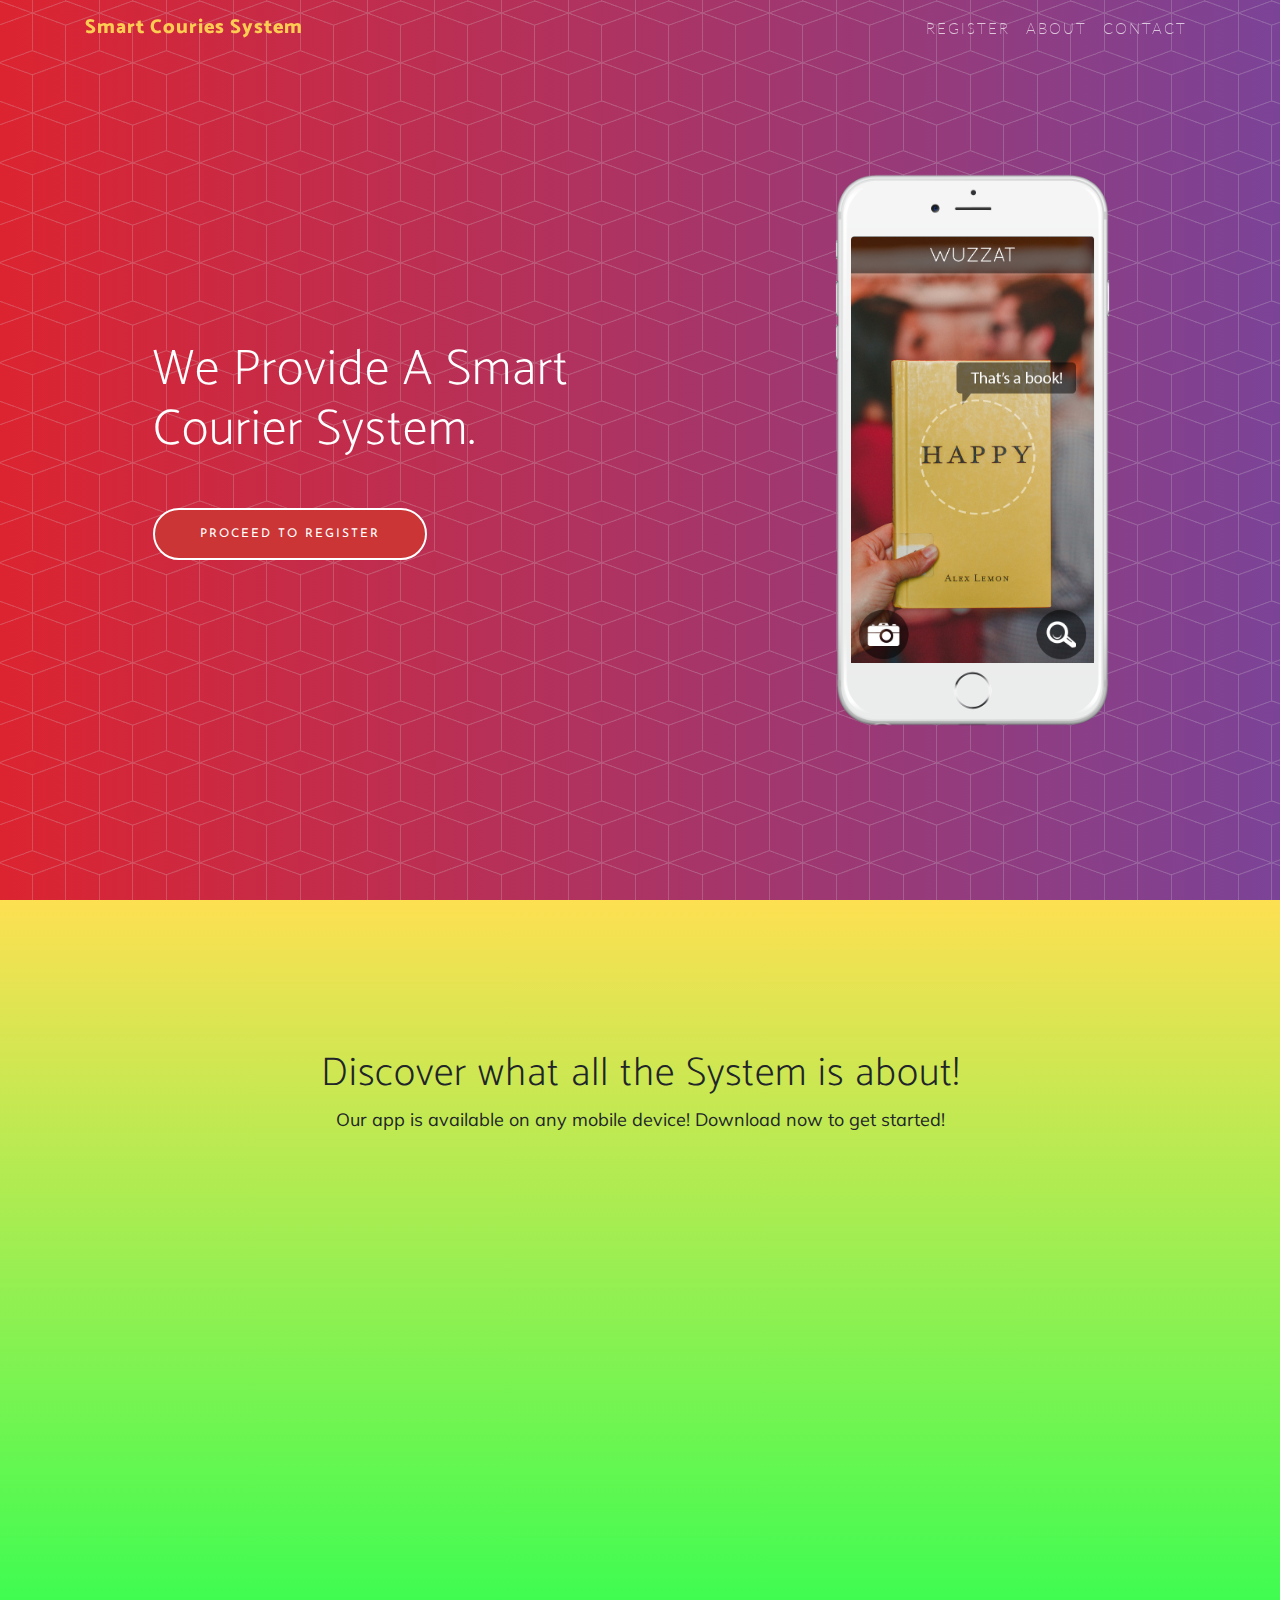
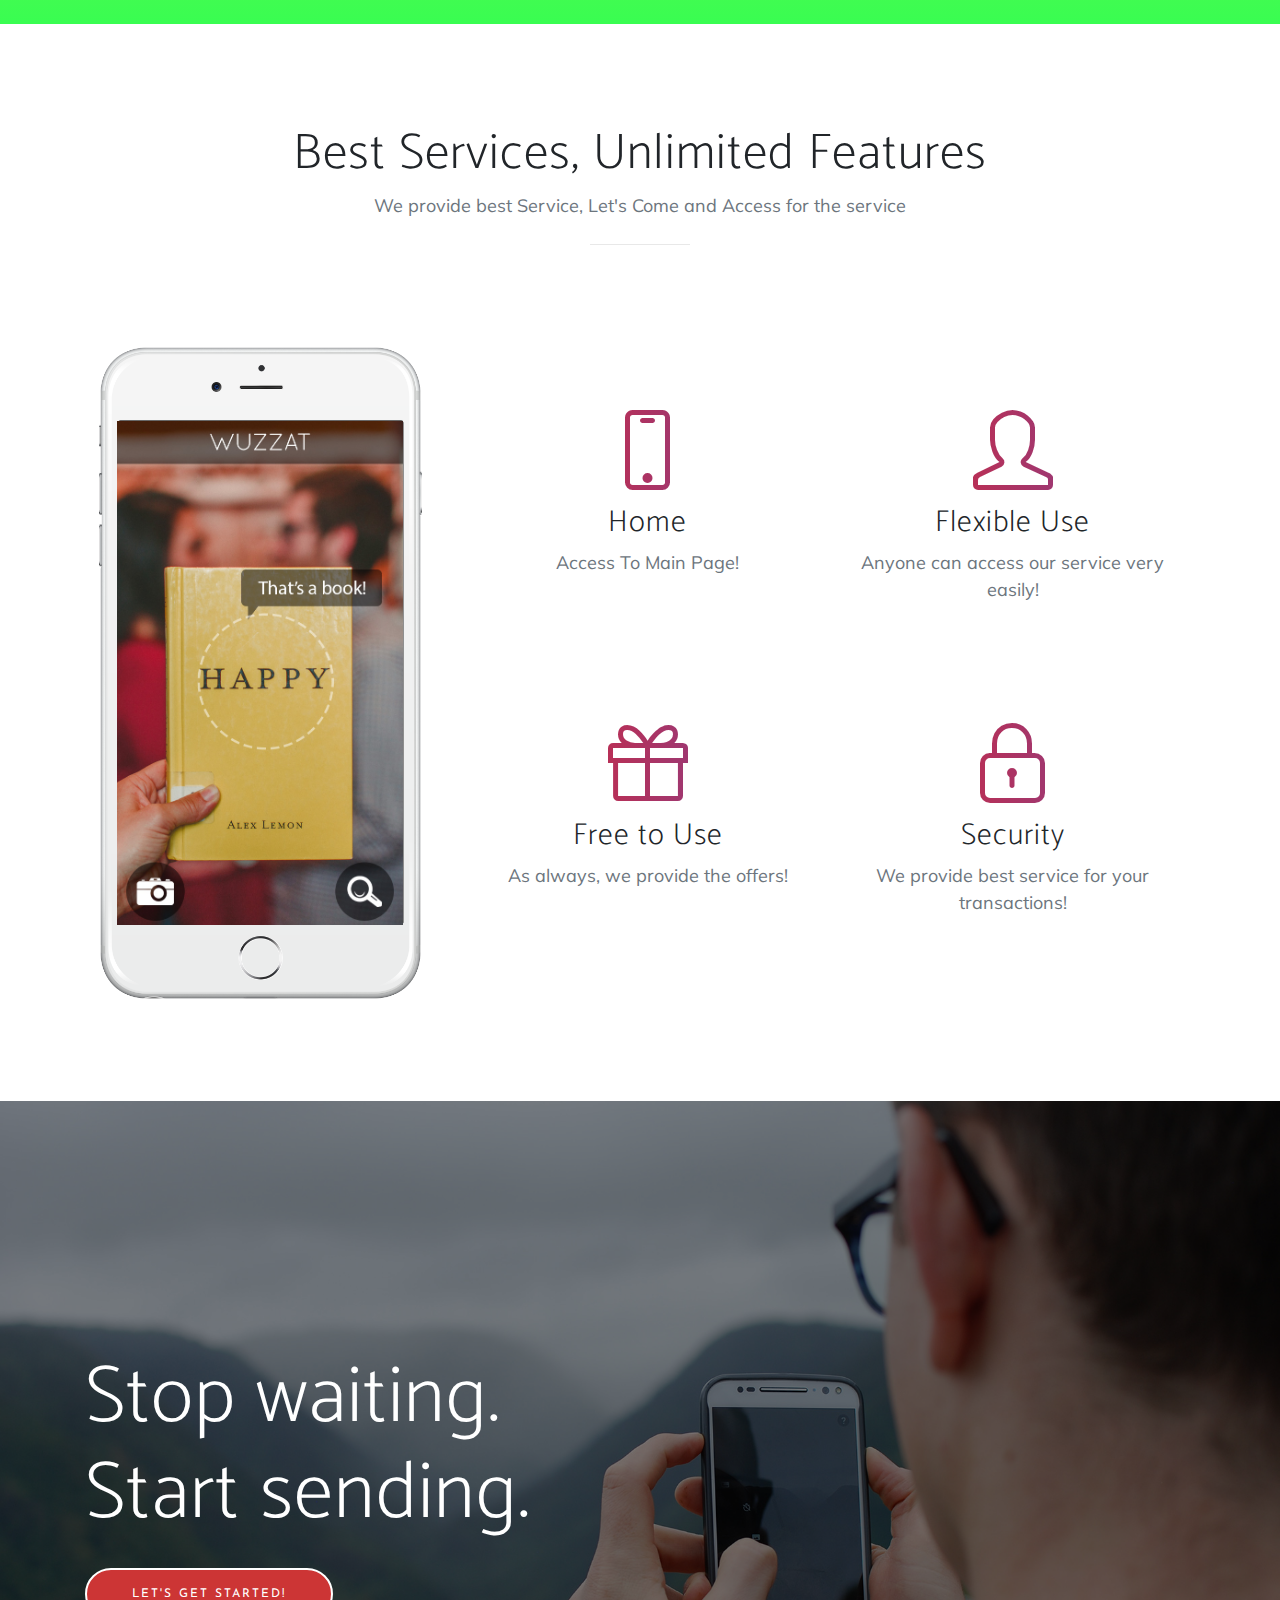
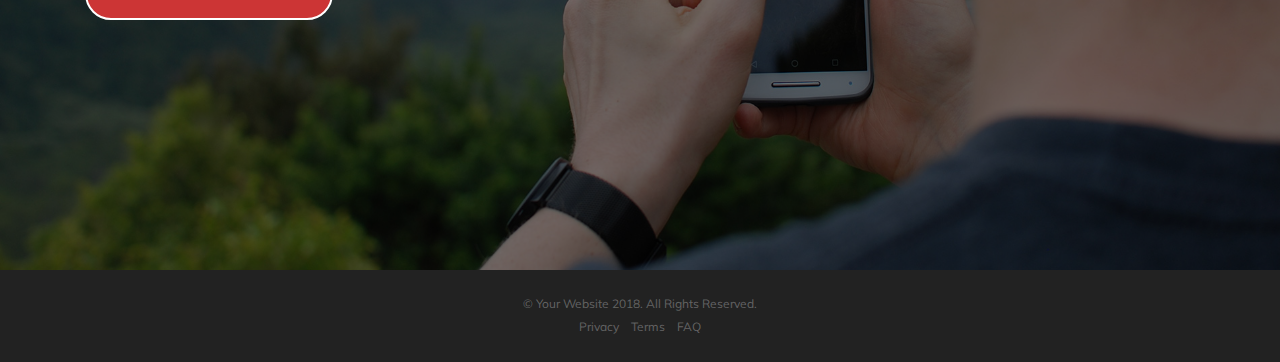
<file: index.html>
<!DOCTYPE html>
<html lang="en">

  <head>

    <meta charset="utf-8">
    <meta name="viewport" content="width=device-width, initial-scale=1, shrink-to-fit=no">
    <meta name="description" content="">
    <meta name="author" content="">

    <title>New Age - Start Bootstrap Theme</title>

    <!-- Bootstrap core CSS -->
    <link href="vendor/bootstrap/css/bootstrap.min.css" rel="stylesheet">

    <!-- Custom fonts for this template -->
    <link href="vendor/fontawesome-free/css/all.min.css" rel="stylesheet">
    <link rel="stylesheet" href="vendor/simple-line-icons/css/simple-line-icons.css">
    <link href="https://fonts.googleapis.com/css?family=Lato" rel="stylesheet">
    <link href="https://fonts.googleapis.com/css?family=Catamaran:100,200,300,400,500,600,700,800,900" rel="stylesheet">
    <link href="https://fonts.googleapis.com/css?family=Muli" rel="stylesheet">
	<link href="https://fonts.googleapis.com/css?family=Josefin+Sans" rel="stylesheet">
    <!-- Plugin CSS -->
    <link rel="stylesheet" href="device-mockups/device-mockups.min.css">

    <!-- Custom styles for this template -->
    <link href="css/new-age.min.css" rel="stylesheet">
	<link href="css/style.css" rel="stylesheet">
  </head>

  <body id="page-top">

    <!-- Navigation -->
    <nav class="navbar navbar-expand-lg navbar-light fixed-top" id="mainNav">
      <div class="container">
        <a class="navbar-brand js-scroll-trigger" href="#page-top">Smart Couries System</a>
        <button class="navbar-toggler navbar-toggler-right" type="button" data-toggle="collapse" data-target="#navbarResponsive" aria-controls="navbarResponsive" aria-expanded="false" aria-label="Toggle navigation">
          Menu
          <i class="fas fa-bars"></i>
        </button>
        <div class="collapse navbar-collapse" id="navbarResponsive">
          <ul class="navbar-nav ml-auto">
            <li class="nav-item">
              <a class="nav-link js-scroll-trigger" href="#download">Register</a>
            </li>
            <li class="nav-item">
              <a class="nav-link js-scroll-trigger" href="#features">About</a>
            </li>
            <li class="nav-item">
              <a class="nav-link js-scroll-trigger" href="#contact">Contact</a>
            </li>
          </ul>
        </div>
      </div>
    </nav>

    <header class="masthead">
      <div class="container h-100">
        <div class="row h-100">
          <div class="col-lg-7 my-auto">
            <div class="header-content mx-auto">
              <h1 class="mb-5">We Provide A Smart Courier System.</h1>
              <a href="#download" class="btn btn-outline btn-xl js-scroll-trigger reg_but">Proceed to Register</a>
            </div>
          </div>
          <div class="col-lg-5 my-auto">
            <div class="device-container">
              <div class="device-mockup iphone6_plus portrait white">
                <div class="device">
                  <div class="screen">
                    <!-- Demo image for screen mockup, you can put an image here, some HTML, an animation, video, or anything else! -->
                  <img src="img/demo-screen-1.jpg" class="img-fluid" alt="">
				  </div>
                  <div class="button">
				 
                    <!-- You can hook the "home button" to some JavaScript events or just remove it -->
                  </div>
                </div>
              </div>
            </div>
          </div>
        </div>
      </div>
    </header>

    <section class="download bg-primary text-center" id="download">
      <div class="container">
        <div class="row">
          <div class="col-md-8 mx-auto">
            <h2 class="section-heading">Discover what all the System is about!</h2>
            <p>Our app is available on any mobile device! Download now to get started!</p>
            <iframe width="560" height="315" src="https://www.youtube.com/embed/5tGeW6BW-JQ" frameborder="0" allow="autoplay; encrypted-media" allowfullscreen></iframe>
			
          </div>
        </div>
      </div>
    </section>

    <section class="features" id="features">
      <div class="container">
        <div class="section-heading text-center">
          <h2>Best Services, Unlimited Features</h2>
          <p class="text-muted">We provide best Service, Let's Come and Access for the service</p>
          <hr>
        </div>
        <div class="row">
          <div class="col-lg-4 my-auto">
            <div class="device-container">
              <div class="device-mockup iphone6_plus portrait white">
                <div class="device">
                  <div class="screen">
                    <!-- Demo image for screen mockup, you can put an image here, some HTML, an animation, video, or anything else! -->
                    <img src="img/demo-screen-1.jpg" class="img-fluid" alt="">
                  </div>
                  <div class="button">
                    <!-- You can hook the "home button" to some JavaScript events or just remove it -->
                  </div>
                </div>
              </div>
            </div>
          </div>
          <div class="col-lg-8 my-auto">
            <div class="container-fluid">
              <div class="row">
                <div class="col-lg-6">
                  <div class="feature-item">
                    <i class="icon-screen-smartphone text-primary"></i>
                    <h3>Home</h3>
                    <p class="text-muted">Access To Main Page!</p>
                  </div>
                </div>
                <div class="col-lg-6">
                  <div class="feature-item">
                    <i class="icon-user text-primary"></i>
                    <h3>Flexible Use</h3>
                    <p class="text-muted">Anyone can access our service very easily!</p>
                  </div>
                </div>
              </div>
              <div class="row">
                <div class="col-lg-6">
                  <div class="feature-item">
                    <i class="icon-present text-primary"></i>
                    <h3>Free to Use</h3>
                    <p class="text-muted">As always, we provide the offers!</p>
                  </div>
                </div>
                <div class="col-lg-6">
                  <div class="feature-item">
                    <i class="icon-lock text-primary"></i>
                    <h3>Security</h3>
                    <p class="text-muted">We provide best service for your transactions!</p>
                  </div>
                </div>
              </div>
            </div>
          </div>
        </div>
      </div>
    </section>

    <section class="cta">
      <div class="cta-content">
        <div class="container">
          <h2>Stop waiting.<br>Start sending.</h2>
          <a href="#contact" class="btn btn-outline btn-xl js-scroll-trigger reg_but">Let's Get Started!</a>
        </div>
      </div>
      <div class="overlay"></div>
    </section>

    
    <footer>
      <div class="container">
        <p>&copy; Your Website 2018. All Rights Reserved.</p>
        <ul class="list-inline">
          <li class="list-inline-item">
            <a href="#">Privacy</a>
          </li>
          <li class="list-inline-item">
            <a href="#">Terms</a>
          </li>
          <li class="list-inline-item">
            <a href="#">FAQ</a>
          </li>
        </ul>
      </div>
    </footer>

    <!-- Bootstrap core JavaScript -->
    <script src="vendor/jquery/jquery.min.js"></script>
    <script src="vendor/bootstrap/js/bootstrap.bundle.min.js"></script>

    <!-- Plugin JavaScript -->
    <script src="vendor/jquery-easing/jquery.easing.min.js"></script>

    <!-- Custom scripts for this template -->
    <script src="js/new-age.min.js"></script>

  </body>

</html>
</file>
<file: vendor/simple-line-icons/css/simple-line-icons.css>
@font-face {
  font-family: 'simple-line-icons';
  src: url('../fonts/Simple-Line-Icons.eot?v=2.4.0');
  src: url('../fonts/Simple-Line-Icons.eot?v=2.4.0#iefix') format('embedded-opentype'), url('../fonts/Simple-Line-Icons.woff2?v=2.4.0') format('woff2'), url('../fonts/Simple-Line-Icons.ttf?v=2.4.0') format('truetype'), url('../fonts/Simple-Line-Icons.woff?v=2.4.0') format('woff'), url('../fonts/Simple-Line-Icons.svg?v=2.4.0#simple-line-icons') format('svg');
  font-weight: normal;
  font-style: normal;
}
/*
 Use the following CSS code if you want to have a class per icon.
 Instead of a list of all class selectors, you can use the generic [class*="icon-"] selector, but it's slower:
*/
.icon-user,
.icon-people,
.icon-user-female,
.icon-user-follow,
.icon-user-following,
.icon-user-unfollow,
.icon-login,
.icon-logout,
.icon-emotsmile,
.icon-phone,
.icon-call-end,
.icon-call-in,
.icon-call-out,
.icon-map,
.icon-location-pin,
.icon-direction,
.icon-directions,
.icon-compass,
.icon-layers,
.icon-menu,
.icon-list,
.icon-options-vertical,
.icon-options,
.icon-arrow-down,
.icon-arrow-left,
.icon-arrow-right,
.icon-arrow-up,
.icon-arrow-up-circle,
.icon-arrow-left-circle,
.icon-arrow-right-circle,
.icon-arrow-down-circle,
.icon-check,
.icon-clock,
.icon-plus,
.icon-minus,
.icon-close,
.icon-event,
.icon-exclamation,
.icon-organization,
.icon-trophy,
.icon-screen-smartphone,
.icon-screen-desktop,
.icon-plane,
.icon-notebook,
.icon-mustache,
.icon-mouse,
.icon-magnet,
.icon-energy,
.icon-disc,
.icon-cursor,
.icon-cursor-move,
.icon-crop,
.icon-chemistry,
.icon-speedometer,
.icon-shield,
.icon-screen-tablet,
.icon-magic-wand,
.icon-hourglass,
.icon-graduation,
.icon-ghost,
.icon-game-controller,
.icon-fire,
.icon-eyeglass,
.icon-envelope-open,
.icon-envelope-letter,
.icon-bell,
.icon-badge,
.icon-anchor,
.icon-wallet,
.icon-vector,
.icon-speech,
.icon-puzzle,
.icon-printer,
.icon-present,
.icon-playlist,
.icon-pin,
.icon-picture,
.icon-handbag,
.icon-globe-alt,
.icon-globe,
.icon-folder-alt,
.icon-folder,
.icon-film,
.icon-feed,
.icon-drop,
.icon-drawer,
.icon-docs,
.icon-doc,
.icon-diamond,
.icon-cup,
.icon-calculator,
.icon-bubbles,
.icon-briefcase,
.icon-book-open,
.icon-basket-loaded,
.icon-basket,
.icon-bag,
.icon-action-undo,
.icon-action-redo,
.icon-wrench,
.icon-umbrella,
.icon-trash,
.icon-tag,
.icon-support,
.icon-frame,
.icon-size-fullscreen,
.icon-size-actual,
.icon-shuffle,
.icon-share-alt,
.icon-share,
.icon-rocket,
.icon-question,
.icon-pie-chart,
.icon-pencil,
.icon-note,
.icon-loop,
.icon-home,
.icon-grid,
.icon-graph,
.icon-microphone,
.icon-music-tone-alt,
.icon-music-tone,
.icon-earphones-alt,
.icon-earphones,
.icon-equalizer,
.icon-like,
.icon-dislike,
.icon-control-start,
.icon-control-rewind,
.icon-control-play,
.icon-control-pause,
.icon-control-forward,
.icon-control-end,
.icon-volume-1,
.icon-volume-2,
.icon-volume-off,
.icon-calendar,
.icon-bulb,
.icon-chart,
.icon-ban,
.icon-bubble,
.icon-camrecorder,
.icon-camera,
.icon-cloud-download,
.icon-cloud-upload,
.icon-envelope,
.icon-eye,
.icon-flag,
.icon-heart,
.icon-info,
.icon-key,
.icon-link,
.icon-lock,
.icon-lock-open,
.icon-magnifier,
.icon-magnifier-add,
.icon-magnifier-remove,
.icon-paper-clip,
.icon-paper-plane,
.icon-power,
.icon-refresh,
.icon-reload,
.icon-settings,
.icon-star,
.icon-symbol-female,
.icon-symbol-male,
.icon-target,
.icon-credit-card,
.icon-paypal,
.icon-social-tumblr,
.icon-social-twitter,
.icon-social-facebook,
.icon-social-instagram,
.icon-social-linkedin,
.icon-social-pinterest,
.icon-social-github,
.icon-social-google,
.icon-social-reddit,
.icon-social-skype,
.icon-social-dribbble,
.icon-social-behance,
.icon-social-foursqare,
.icon-social-soundcloud,
.icon-social-spotify,
.icon-social-stumbleupon,
.icon-social-youtube,
.icon-social-dropbox,
.icon-social-vkontakte,
.icon-social-steam {
  font-family: 'simple-line-icons';
  speak: none;
  font-style: normal;
  font-weight: normal;
  font-variant: normal;
  text-transform: none;
  line-height: 1;
  /* Better Font Rendering =========== */
  -webkit-font-smoothing: antialiased;
  -moz-osx-font-smoothing: grayscale;
}
.icon-user:before {
  content: "\e005";
}
.icon-people:before {
  content: "\e001";
}
.icon-user-female:before {
  content: "\e000";
}
.icon-user-follow:before {
  content: "\e002";
}
.icon-user-following:before {
  content: "\e003";
}
.icon-user-unfollow:before {
  content: "\e004";
}
.icon-login:before {
  content: "\e066";
}
.icon-logout:before {
  content: "\e065";
}
.icon-emotsmile:before {
  content: "\e021";
}
.icon-phone:before {
  content: "\e600";
}
.icon-call-end:before {
  content: "\e048";
}
.icon-call-in:before {
  content: "\e047";
}
.icon-call-out:before {
  content: "\e046";
}
.icon-map:before {
  content: "\e033";
}
.icon-location-pin:before {
  content: "\e096";
}
.icon-direction:before {
  content: "\e042";
}
.icon-directions:before {
  content: "\e041";
}
.icon-compass:before {
  content: "\e045";
}
.icon-layers:before {
  content: "\e034";
}
.icon-menu:before {
  content: "\e601";
}
.icon-list:before {
  content: "\e067";
}
.icon-options-vertical:before {
  content: "\e602";
}
.icon-options:before {
  content: "\e603";
}
.icon-arrow-down:before {
  content: "\e604";
}
.icon-arrow-left:before {
  content: "\e605";
}
.icon-arrow-right:before {
  content: "\e606";
}
.icon-arrow-up:before {
  content: "\e607";
}
.icon-arrow-up-circle:before {
  content: "\e078";
}
.icon-arrow-left-circle:before {
  content: "\e07a";
}
.icon-arrow-right-circle:before {
  content: "\e079";
}
.icon-arrow-down-circle:before {
  content: "\e07b";
}
.icon-check:before {
  content: "\e080";
}
.icon-clock:before {
  content: "\e081";
}
.icon-plus:before {
  content: "\e095";
}
.icon-minus:before {
  content: "\e615";
}
.icon-close:before {
  content: "\e082";
}
.icon-event:before {
  content: "\e619";
}
.icon-exclamation:before {
  content: "\e617";
}
.icon-organization:before {
  content: "\e616";
}
.icon-trophy:before {
  content: "\e006";
}
.icon-screen-smartphone:before {
  content: "\e010";
}
.icon-screen-desktop:before {
  content: "\e011";
}
.icon-plane:before {
  content: "\e012";
}
.icon-notebook:before {
  content: "\e013";
}
.icon-mustache:before {
  content: "\e014";
}
.icon-mouse:before {
  content: "\e015";
}
.icon-magnet:before {
  content: "\e016";
}
.icon-energy:before {
  content: "\e020";
}
.icon-disc:before {
  content: "\e022";
}
.icon-cursor:before {
  content: "\e06e";
}
.icon-cursor-move:before {
  content: "\e023";
}
.icon-crop:before {
  content: "\e024";
}
.icon-chemistry:before {
  content: "\e026";
}
.icon-speedometer:before {
  content: "\e007";
}
.icon-shield:before {
  content: "\e00e";
}
.icon-screen-tablet:before {
  content: "\e00f";
}
.icon-magic-wand:before {
  content: "\e017";
}
.icon-hourglass:before {
  content: "\e018";
}
.icon-graduation:before {
  content: "\e019";
}
.icon-ghost:before {
  content: "\e01a";
}
.icon-game-controller:before {
  content: "\e01b";
}
.icon-fire:before {
  content: "\e01c";
}
.icon-eyeglass:before {
  content: "\e01d";
}
.icon-envelope-open:before {
  content: "\e01e";
}
.icon-envelope-letter:before {
  content: "\e01f";
}
.icon-bell:before {
  content: "\e027";
}
.icon-badge:before {
  content: "\e028";
}
.icon-anchor:before {
  content: "\e029";
}
.icon-wallet:before {
  content: "\e02a";
}
.icon-vector:before {
  content: "\e02b";
}
.icon-speech:before {
  content: "\e02c";
}
.icon-puzzle:before {
  content: "\e02d";
}
.icon-printer:before {
  content: "\e02e";
}
.icon-present:before {
  content: "\e02f";
}
.icon-playlist:before {
  content: "\e030";
}
.icon-pin:before {
  content: "\e031";
}
.icon-picture:before {
  content: "\e032";
}
.icon-handbag:before {
  content: "\e035";
}
.icon-globe-alt:before {
  content: "\e036";
}
.icon-globe:before {
  content: "\e037";
}
.icon-folder-alt:before {
  content: "\e039";
}
.icon-folder:before {
  content: "\e089";
}
.icon-film:before {
  content: "\e03a";
}
.icon-feed:before {
  content: "\e03b";
}
.icon-drop:before {
  content: "\e03e";
}
.icon-drawer:before {
  content: "\e03f";
}
.icon-docs:before {
  content: "\e040";
}
.icon-doc:before {
  content: "\e085";
}
.icon-diamond:before {
  content: "\e043";
}
.icon-cup:before {
  content: "\e044";
}
.icon-calculator:before {
  content: "\e049";
}
.icon-bubbles:before {
  content: "\e04a";
}
.icon-briefcase:before {
  content: "\e04b";
}
.icon-book-open:before {
  content: "\e04c";
}
.icon-basket-loaded:before {
  content: "\e04d";
}
.icon-basket:before {
  content: "\e04e";
}
.icon-bag:before {
  content: "\e04f";
}
.icon-action-undo:before {
  content: "\e050";
}
.icon-action-redo:before {
  content: "\e051";
}
.icon-wrench:before {
  content: "\e052";
}
.icon-umbrella:before {
  content: "\e053";
}
.icon-trash:before {
  content: "\e054";
}
.icon-tag:before {
  content: "\e055";
}
.icon-support:before {
  content: "\e056";
}
.icon-frame:before {
  content: "\e038";
}
.icon-size-fullscreen:before {
  content: "\e057";
}
.icon-size-actual:before {
  content: "\e058";
}
.icon-shuffle:before {
  content: "\e059";
}
.icon-share-alt:before {
  content: "\e05a";
}
.icon-share:before {
  content: "\e05b";
}
.icon-rocket:before {
  content: "\e05c";
}
.icon-question:before {
  content: "\e05d";
}
.icon-pie-chart:before {
  content: "\e05e";
}
.icon-pencil:before {
  content: "\e05f";
}
.icon-note:before {
  content: "\e060";
}
.icon-loop:before {
  content: "\e064";
}
.icon-home:before {
  content: "\e069";
}
.icon-grid:before {
  content: "\e06a";
}
.icon-graph:before {
  content: "\e06b";
}
.icon-microphone:before {
  content: "\e063";
}
.icon-music-tone-alt:before {
  content: "\e061";
}
.icon-music-tone:before {
  content: "\e062";
}
.icon-earphones-alt:before {
  content: "\e03c";
}
.icon-earphones:before {
  content: "\e03d";
}
.icon-equalizer:before {
  content: "\e06c";
}
.icon-like:before {
  content: "\e068";
}
.icon-dislike:before {
  content: "\e06d";
}
.icon-control-start:before {
  content: "\e06f";
}
.icon-control-rewind:before {
  content: "\e070";
}
.icon-control-play:before {
  content: "\e071";
}
.icon-control-pause:before {
  content: "\e072";
}
.icon-control-forward:before {
  content: "\e073";
}
.icon-control-end:before {
  content: "\e074";
}
.icon-volume-1:before {
  content: "\e09f";
}
.icon-volume-2:before {
  content: "\e0a0";
}
.icon-volume-off:before {
  content: "\e0a1";
}
.icon-calendar:before {
  content: "\e075";
}
.icon-bulb:before {
  content: "\e076";
}
.icon-chart:before {
  content: "\e077";
}
.icon-ban:before {
  content: "\e07c";
}
.icon-bubble:before {
  content: "\e07d";
}
.icon-camrecorder:before {
  content: "\e07e";
}
.icon-camera:before {
  content: "\e07f";
}
.icon-cloud-download:before {
  content: "\e083";
}
.icon-cloud-upload:before {
  content: "\e084";
}
.icon-envelope:before {
  content: "\e086";
}
.icon-eye:before {
  content: "\e087";
}
.icon-flag:before {
  content: "\e088";
}
.icon-heart:before {
  content: "\e08a";
}
.icon-info:before {
  content: "\e08b";
}
.icon-key:before {
  content: "\e08c";
}
.icon-link:before {
  content: "\e08d";
}
.icon-lock:before {
  content: "\e08e";
}
.icon-lock-open:before {
  content: "\e08f";
}
.icon-magnifier:before {
  content: "\e090";
}
.icon-magnifier-add:before {
  content: "\e091";
}
.icon-magnifier-remove:before {
  content: "\e092";
}
.icon-paper-clip:before {
  content: "\e093";
}
.icon-paper-plane:before {
  content: "\e094";
}
.icon-power:before {
  content: "\e097";
}
.icon-refresh:before {
  content: "\e098";
}
.icon-reload:before {
  content: "\e099";
}
.icon-settings:before {
  content: "\e09a";
}
.icon-star:before {
  content: "\e09b";
}
.icon-symbol-female:before {
  content: "\e09c";
}
.icon-symbol-male:before {
  content: "\e09d";
}
.icon-target:before {
  content: "\e09e";
}
.icon-credit-card:before {
  content: "\e025";
}
.icon-paypal:before {
  content: "\e608";
}
.icon-social-tumblr:before {
  content: "\e00a";
}
.icon-social-twitter:before {
  content: "\e009";
}
.icon-social-facebook:before {
  content: "\e00b";
}
.icon-social-instagram:before {
  content: "\e609";
}
.icon-social-linkedin:before {
  content: "\e60a";
}
.icon-social-pinterest:before {
  content: "\e60b";
}
.icon-social-github:before {
  content: "\e60c";
}
.icon-social-google:before {
  content: "\e60d";
}
.icon-social-reddit:before {
  content: "\e60e";
}
.icon-social-skype:before {
  content: "\e60f";
}
.icon-social-dribbble:before {
  content: "\e00d";
}
.icon-social-behance:before {
  content: "\e610";
}
.icon-social-foursqare:before {
  content: "\e611";
}
.icon-social-soundcloud:before {
  content: "\e612";
}
.icon-social-spotify:before {
  content: "\e613";
}
.icon-social-stumbleupon:before {
  content: "\e614";
}
.icon-social-youtube:before {
  content: "\e008";
}
.icon-social-dropbox:before {
  content: "\e00c";
}
.icon-social-vkontakte:before {
  content: "\e618";
}
.icon-social-steam:before {
  content: "\e620";
}
</file>
<file: css/style.css>
.register{
    background: -webkit-linear-gradient(left, #3931af, #00c6ff);
    margin-top: 3%;
    padding: 3%;
}
.register-left{
    text-align: center;
    color: #fff;
    margin-top: 4%;
}
.register-left input{
    border: none;
    border-radius: 1.5rem;
    padding: 2%;
    width: 60%;
    background: #f8f9fa;
    font-weight: bold;
    color: #383d41;
    margin-top: 30%;
    margin-bottom: 3%;
    cursor: pointer;
}
.register-right{
    background: #f8f9fa;
    border-top-left-radius: 10% 50%;
    border-bottom-left-radius: 10% 50%;
}
.register-left img{
    margin-top: 15%;
    margin-bottom: 5%;
    width: 25%;
    -webkit-animation: mover 2s infinite  alternate;
    animation: mover 1s infinite  alternate;
}
@-webkit-keyframes mover {
    0% { transform: translateY(0); }
    100% { transform: translateY(-20px); }
}
@keyframes mover {
    0% { transform: translateY(0); }
    100% { transform: translateY(-20px); }
}
.register-left p{
    font-weight: lighter;
    padding: 12%;
    margin-top: -9%;
}
.register .register-form{
    padding: 10%;
    margin-top: 10%;
}
.btnRegister{
    float: right;
    margin-top: 10%;
    border: none;
    border-radius: 1.5rem;
    padding: 2%;
    background: #0062cc;
    color: #fff;
    font-weight: 600;
    width: 50%;
    cursor: pointer;
}
.register .nav-tabs{
    margin-top: 3%;
    border: none;
    background: #0062cc;
    border-radius: 1.5rem;
    width: 28%;
    float: right;
}
.register .nav-tabs .nav-link{
    padding: 2%;
    height: 34px;
    font-weight: 600;
    color: #fff;
    border-top-right-radius: 1.5rem;
    border-bottom-right-radius: 1.5rem;
}
.register .nav-tabs .nav-link:hover{
    border: none;
}
.register .nav-tabs .nav-link.active{
    width: 100px;
    color: #0062cc;
    border: 2px solid #0062cc;
    border-top-left-radius: 1.5rem;
    border-bottom-left-radius: 1.5rem;
}
.register-heading{
    text-align: center;
    margin-top: 8%;
    margin-bottom: -15%;
    color: #495057;
}
.register-page .cta {
    padding: 100px !important;
}

.reg_but {
    border: 2px solid white;
    font-size: 12px !important;
    background: #cc3535;
    font-family: 'Josefin Sans', sans-serif;
}
.btn-outline:hover {
    color: #fff;
    border-color: #fdcc52;
    background-color: transparent;
}
section.download h2 {
    font-size: 40px;
}

iframe {
    padding-top: 20px !important;
}
.bg-primary{
	    background: linear-gradient(#fde052,#39fd51)!important;
}
#mainNav .navbar-brand {
    color: #fdcc52;
    font-family: Catamaran,Helvetica,Arial,sans-serif;
    font-weight: 800 !important;
  
    letter-spacing: 1px;
}
a.nav-link.js-scroll-trigger {
    font-size: 15px !important;
}
#page-top > header > div > div > div.col-lg-5.my-auto {
    padding: 100px !important;
}
.register-left input {
    margin-top: 2% !important;
    
}
form {
    width: 100% !important;
}	
#home > div > form > div:nth-child(1) {
    display: inline;
    float: left;
}
#home > div > form > div:nth-child(2) {
    float: right;
}
#profile > div > form > div:nth-child(1) {
    display: inline;
    float: left;
}
#profile > div > form > div:nth-child(2){
	float:right;
}
.payment .col-sm-12 {
    display: inline-block;
}
.payment .col-sm-9{
    float: left;
}
.payment .col-sm-3{
    float: right;
}
</file>
<file: vendor/fontawesome-free/css/all.min.css>
/*!
 * Font Awesome Free 5.3.1 by @fontawesome - https://fontawesome.com
 * License - https://fontawesome.com/license/free (Icons: CC BY 4.0, Fonts: SIL OFL 1.1, Code: MIT License)
 */
.fa,.fab,.fal,.far,.fas{-moz-osx-font-smoothing:grayscale;-webkit-font-smoothing:antialiased;display:inline-block;font-style:normal;font-variant:normal;text-rendering:auto;line-height:1}.fa-lg{font-size:1.33333em;line-height:.75em;vertical-align:-.0667em}.fa-xs{font-size:.75em}.fa-sm{font-size:.875em}.fa-1x{font-size:1em}.fa-2x{font-size:2em}.fa-3x{font-size:3em}.fa-4x{font-size:4em}.fa-5x{font-size:5em}.fa-6x{font-size:6em}.fa-7x{font-size:7em}.fa-8x{font-size:8em}.fa-9x{font-size:9em}.fa-10x{font-size:10em}.fa-fw{text-align:center;width:1.25em}.fa-ul{list-style-type:none;margin-left:2.5em;padding-left:0}.fa-ul>li{position:relative}.fa-li{left:-2em;position:absolute;text-align:center;width:2em;line-height:inherit}.fa-border{border:.08em solid #eee;border-radius:.1em;padding:.2em .25em .15em}.fa-pull-left{float:left}.fa-pull-right{float:right}.fa.fa-pull-left,.fab.fa-pull-left,.fal.fa-pull-left,.far.fa-pull-left,.fas.fa-pull-left{margin-right:.3em}.fa.fa-pull-right,.fab.fa-pull-right,.fal.fa-pull-right,.far.fa-pull-right,.fas.fa-pull-right{margin-left:.3em}.fa-spin{animation:fa-spin 2s infinite linear}.fa-pulse{animation:fa-spin 1s infinite steps(8)}@keyframes fa-spin{0%{transform:rotate(0deg)}to{transform:rotate(1turn)}}.fa-rotate-90{-ms-filter:"progid:DXImageTransform.Microsoft.BasicImage(rotation=1)";transform:rotate(90deg)}.fa-rotate-180{-ms-filter:"progid:DXImageTransform.Microsoft.BasicImage(rotation=2)";transform:rotate(180deg)}.fa-rotate-270{-ms-filter:"progid:DXImageTransform.Microsoft.BasicImage(rotation=3)";transform:rotate(270deg)}.fa-flip-horizontal{-ms-filter:"progid:DXImageTransform.Microsoft.BasicImage(rotation=0, mirror=1)";transform:scaleX(-1)}.fa-flip-vertical{transform:scaleY(-1)}.fa-flip-horizontal.fa-flip-vertical,.fa-flip-vertical{-ms-filter:"progid:DXImageTransform.Microsoft.BasicImage(rotation=2, mirror=1)"}.fa-flip-horizontal.fa-flip-vertical{transform:scale(-1)}:root .fa-flip-horizontal,:root .fa-flip-vertical,:root .fa-rotate-90,:root .fa-rotate-180,:root .fa-rotate-270{-webkit-filter:none;filter:none}.fa-stack{display:inline-block;height:2em;line-height:2em;position:relative;vertical-align:middle;width:2em}.fa-stack-1x,.fa-stack-2x{left:0;position:absolute;text-align:center;width:100%}.fa-stack-1x{line-height:inherit}.fa-stack-2x{font-size:2em}.fa-inverse{color:#fff}.fa-500px:before{content:"\f26e"}.fa-accessible-icon:before{content:"\f368"}.fa-accusoft:before{content:"\f369"}.fa-ad:before{content:"\f641"}.fa-address-book:before{content:"\f2b9"}.fa-address-card:before{content:"\f2bb"}.fa-adjust:before{content:"\f042"}.fa-adn:before{content:"\f170"}.fa-adversal:before{content:"\f36a"}.fa-affiliatetheme:before{content:"\f36b"}.fa-air-freshener:before{content:"\f5d0"}.fa-algolia:before{content:"\f36c"}.fa-align-center:before{content:"\f037"}.fa-align-justify:before{content:"\f039"}.fa-align-left:before{content:"\f036"}.fa-align-right:before{content:"\f038"}.fa-alipay:before{content:"\f642"}.fa-allergies:before{content:"\f461"}.fa-amazon:before{content:"\f270"}.fa-amazon-pay:before{content:"\f42c"}.fa-ambulance:before{content:"\f0f9"}.fa-american-sign-language-interpreting:before{content:"\f2a3"}.fa-amilia:before{content:"\f36d"}.fa-anchor:before{content:"\f13d"}.fa-android:before{content:"\f17b"}.fa-angellist:before{content:"\f209"}.fa-angle-double-down:before{content:"\f103"}.fa-angle-double-left:before{content:"\f100"}.fa-angle-double-right:before{content:"\f101"}.fa-angle-double-up:before{content:"\f102"}.fa-angle-down:before{content:"\f107"}.fa-angle-left:before{content:"\f104"}.fa-angle-right:before{content:"\f105"}.fa-angle-up:before{content:"\f106"}.fa-angry:before{content:"\f556"}.fa-angrycreative:before{content:"\f36e"}.fa-angular:before{content:"\f420"}.fa-ankh:before{content:"\f644"}.fa-app-store:before{content:"\f36f"}.fa-app-store-ios:before{content:"\f370"}.fa-apper:before{content:"\f371"}.fa-apple:before{content:"\f179"}.fa-apple-alt:before{content:"\f5d1"}.fa-apple-pay:before{content:"\f415"}.fa-archive:before{content:"\f187"}.fa-archway:before{content:"\f557"}.fa-arrow-alt-circle-down:before{content:"\f358"}.fa-arrow-alt-circle-left:before{content:"\f359"}.fa-arrow-alt-circle-right:before{content:"\f35a"}.fa-arrow-alt-circle-up:before{content:"\f35b"}.fa-arrow-circle-down:before{content:"\f0ab"}.fa-arrow-circle-left:before{content:"\f0a8"}.fa-arrow-circle-right:before{content:"\f0a9"}.fa-arrow-circle-up:before{content:"\f0aa"}.fa-arrow-down:before{content:"\f063"}.fa-arrow-left:before{content:"\f060"}.fa-arrow-right:before{content:"\f061"}.fa-arrow-up:before{content:"\f062"}.fa-arrows-alt:before{content:"\f0b2"}.fa-arrows-alt-h:before{content:"\f337"}.fa-arrows-alt-v:before{content:"\f338"}.fa-assistive-listening-systems:before{content:"\f2a2"}.fa-asterisk:before{content:"\f069"}.fa-asymmetrik:before{content:"\f372"}.fa-at:before{content:"\f1fa"}.fa-atlas:before{content:"\f558"}.fa-atom:before{content:"\f5d2"}.fa-audible:before{content:"\f373"}.fa-audio-description:before{content:"\f29e"}.fa-autoprefixer:before{content:"\f41c"}.fa-avianex:before{content:"\f374"}.fa-aviato:before{content:"\f421"}.fa-award:before{content:"\f559"}.fa-aws:before{content:"\f375"}.fa-backspace:before{content:"\f55a"}.fa-backward:before{content:"\f04a"}.fa-balance-scale:before{content:"\f24e"}.fa-ban:before{content:"\f05e"}.fa-band-aid:before{content:"\f462"}.fa-bandcamp:before{content:"\f2d5"}.fa-barcode:before{content:"\f02a"}.fa-bars:before{content:"\f0c9"}.fa-baseball-ball:before{content:"\f433"}.fa-basketball-ball:before{content:"\f434"}.fa-bath:before{content:"\f2cd"}.fa-battery-empty:before{content:"\f244"}.fa-battery-full:before{content:"\f240"}.fa-battery-half:before{content:"\f242"}.fa-battery-quarter:before{content:"\f243"}.fa-battery-three-quarters:before{content:"\f241"}.fa-bed:before{content:"\f236"}.fa-beer:before{content:"\f0fc"}.fa-behance:before{content:"\f1b4"}.fa-behance-square:before{content:"\f1b5"}.fa-bell:before{content:"\f0f3"}.fa-bell-slash:before{content:"\f1f6"}.fa-bezier-curve:before{content:"\f55b"}.fa-bible:before{content:"\f647"}.fa-bicycle:before{content:"\f206"}.fa-bimobject:before{content:"\f378"}.fa-binoculars:before{content:"\f1e5"}.fa-birthday-cake:before{content:"\f1fd"}.fa-bitbucket:before{content:"\f171"}.fa-bitcoin:before{content:"\f379"}.fa-bity:before{content:"\f37a"}.fa-black-tie:before{content:"\f27e"}.fa-blackberry:before{content:"\f37b"}.fa-blender:before{content:"\f517"}.fa-blind:before{content:"\f29d"}.fa-blogger:before{content:"\f37c"}.fa-blogger-b:before{content:"\f37d"}.fa-bluetooth:before{content:"\f293"}.fa-bluetooth-b:before{content:"\f294"}.fa-bold:before{content:"\f032"}.fa-bolt:before{content:"\f0e7"}.fa-bomb:before{content:"\f1e2"}.fa-bone:before{content:"\f5d7"}.fa-bong:before{content:"\f55c"}.fa-book:before{content:"\f02d"}.fa-book-open:before{content:"\f518"}.fa-book-reader:before{content:"\f5da"}.fa-bookmark:before{content:"\f02e"}.fa-bowling-ball:before{content:"\f436"}.fa-box:before{content:"\f466"}.fa-box-open:before{content:"\f49e"}.fa-boxes:before{content:"\f468"}.fa-braille:before{content:"\f2a1"}.fa-brain:before{content:"\f5dc"}.fa-briefcase:before{content:"\f0b1"}.fa-briefcase-medical:before{content:"\f469"}.fa-broadcast-tower:before{content:"\f519"}.fa-broom:before{content:"\f51a"}.fa-brush:before{content:"\f55d"}.fa-btc:before{content:"\f15a"}.fa-bug:before{content:"\f188"}.fa-building:before{content:"\f1ad"}.fa-bullhorn:before{content:"\f0a1"}.fa-bullseye:before{content:"\f140"}.fa-burn:before{content:"\f46a"}.fa-buromobelexperte:before{content:"\f37f"}.fa-bus:before{content:"\f207"}.fa-bus-alt:before{content:"\f55e"}.fa-business-time:before{content:"\f64a"}.fa-buysellads:before{content:"\f20d"}.fa-calculator:before{content:"\f1ec"}.fa-calendar:before{content:"\f133"}.fa-calendar-alt:before{content:"\f073"}.fa-calendar-check:before{content:"\f274"}.fa-calendar-minus:before{content:"\f272"}.fa-calendar-plus:before{content:"\f271"}.fa-calendar-times:before{content:"\f273"}.fa-camera:before{content:"\f030"}.fa-camera-retro:before{content:"\f083"}.fa-cannabis:before{content:"\f55f"}.fa-capsules:before{content:"\f46b"}.fa-car:before{content:"\f1b9"}.fa-car-alt:before{content:"\f5de"}.fa-car-battery:before{content:"\f5df"}.fa-car-crash:before{content:"\f5e1"}.fa-car-side:before{content:"\f5e4"}.fa-caret-down:before{content:"\f0d7"}.fa-caret-left:before{content:"\f0d9"}.fa-caret-right:before{content:"\f0da"}.fa-caret-square-down:before{content:"\f150"}.fa-caret-square-left:before{content:"\f191"}.fa-caret-square-right:before{content:"\f152"}.fa-caret-square-up:before{content:"\f151"}.fa-caret-up:before{content:"\f0d8"}.fa-cart-arrow-down:before{content:"\f218"}.fa-cart-plus:before{content:"\f217"}.fa-cc-amazon-pay:before{content:"\f42d"}.fa-cc-amex:before{content:"\f1f3"}.fa-cc-apple-pay:before{content:"\f416"}.fa-cc-diners-club:before{content:"\f24c"}.fa-cc-discover:before{content:"\f1f2"}.fa-cc-jcb:before{content:"\f24b"}.fa-cc-mastercard:before{content:"\f1f1"}.fa-cc-paypal:before{content:"\f1f4"}.fa-cc-stripe:before{content:"\f1f5"}.fa-cc-visa:before{content:"\f1f0"}.fa-centercode:before{content:"\f380"}.fa-certificate:before{content:"\f0a3"}.fa-chalkboard:before{content:"\f51b"}.fa-chalkboard-teacher:before{content:"\f51c"}.fa-charging-station:before{content:"\f5e7"}.fa-chart-area:before{content:"\f1fe"}.fa-chart-bar:before{content:"\f080"}.fa-chart-line:before{content:"\f201"}.fa-chart-pie:before{content:"\f200"}.fa-check:before{content:"\f00c"}.fa-check-circle:before{content:"\f058"}.fa-check-double:before{content:"\f560"}.fa-check-square:before{content:"\f14a"}.fa-chess:before{content:"\f439"}.fa-chess-bishop:before{content:"\f43a"}.fa-chess-board:before{content:"\f43c"}.fa-chess-king:before{content:"\f43f"}.fa-chess-knight:before{content:"\f441"}.fa-chess-pawn:before{content:"\f443"}.fa-chess-queen:before{content:"\f445"}.fa-chess-rook:before{content:"\f447"}.fa-chevron-circle-down:before{content:"\f13a"}.fa-chevron-circle-left:before{content:"\f137"}.fa-chevron-circle-right:before{content:"\f138"}.fa-chevron-circle-up:before{content:"\f139"}.fa-chevron-down:before{content:"\f078"}.fa-chevron-left:before{content:"\f053"}.fa-chevron-right:before{content:"\f054"}.fa-chevron-up:before{content:"\f077"}.fa-child:before{content:"\f1ae"}.fa-chrome:before{content:"\f268"}.fa-church:before{content:"\f51d"}.fa-circle:before{content:"\f111"}.fa-circle-notch:before{content:"\f1ce"}.fa-city:before{content:"\f64f"}.fa-clipboard:before{content:"\f328"}.fa-clipboard-check:before{content:"\f46c"}.fa-clipboard-list:before{content:"\f46d"}.fa-clock:before{content:"\f017"}.fa-clone:before{content:"\f24d"}.fa-closed-captioning:before{content:"\f20a"}.fa-cloud:before{content:"\f0c2"}.fa-cloud-download-alt:before{content:"\f381"}.fa-cloud-upload-alt:before{content:"\f382"}.fa-cloudscale:before{content:"\f383"}.fa-cloudsmith:before{content:"\f384"}.fa-cloudversify:before{content:"\f385"}.fa-cocktail:before{content:"\f561"}.fa-code:before{content:"\f121"}.fa-code-branch:before{content:"\f126"}.fa-codepen:before{content:"\f1cb"}.fa-codiepie:before{content:"\f284"}.fa-coffee:before{content:"\f0f4"}.fa-cog:before{content:"\f013"}.fa-cogs:before{content:"\f085"}.fa-coins:before{content:"\f51e"}.fa-columns:before{content:"\f0db"}.fa-comment:before{content:"\f075"}.fa-comment-alt:before{content:"\f27a"}.fa-comment-dollar:before{content:"\f651"}.fa-comment-dots:before{content:"\f4ad"}.fa-comment-slash:before{content:"\f4b3"}.fa-comments:before{content:"\f086"}.fa-comments-dollar:before{content:"\f653"}.fa-compact-disc:before{content:"\f51f"}.fa-compass:before{content:"\f14e"}.fa-compress:before{content:"\f066"}.fa-concierge-bell:before{content:"\f562"}.fa-connectdevelop:before{content:"\f20e"}.fa-contao:before{content:"\f26d"}.fa-cookie:before{content:"\f563"}.fa-cookie-bite:before{content:"\f564"}.fa-copy:before{content:"\f0c5"}.fa-copyright:before{content:"\f1f9"}.fa-couch:before{content:"\f4b8"}.fa-cpanel:before{content:"\f388"}.fa-creative-commons:before{content:"\f25e"}.fa-creative-commons-by:before{content:"\f4e7"}.fa-creative-commons-nc:before{content:"\f4e8"}.fa-creative-commons-nc-eu:before{content:"\f4e9"}.fa-creative-commons-nc-jp:before{content:"\f4ea"}.fa-creative-commons-nd:before{content:"\f4eb"}.fa-creative-commons-pd:before{content:"\f4ec"}.fa-creative-commons-pd-alt:before{content:"\f4ed"}.fa-creative-commons-remix:before{content:"\f4ee"}.fa-creative-commons-sa:before{content:"\f4ef"}.fa-creative-commons-sampling:before{content:"\f4f0"}.fa-creative-commons-sampling-plus:before{content:"\f4f1"}.fa-creative-commons-share:before{content:"\f4f2"}.fa-credit-card:before{content:"\f09d"}.fa-crop:before{content:"\f125"}.fa-crop-alt:before{content:"\f565"}.fa-cross:before{content:"\f654"}.fa-crosshairs:before{content:"\f05b"}.fa-crow:before{content:"\f520"}.fa-crown:before{content:"\f521"}.fa-css3:before{content:"\f13c"}.fa-css3-alt:before{content:"\f38b"}.fa-cube:before{content:"\f1b2"}.fa-cubes:before{content:"\f1b3"}.fa-cut:before{content:"\f0c4"}.fa-cuttlefish:before{content:"\f38c"}.fa-d-and-d:before{content:"\f38d"}.fa-dashcube:before{content:"\f210"}.fa-database:before{content:"\f1c0"}.fa-deaf:before{content:"\f2a4"}.fa-delicious:before{content:"\f1a5"}.fa-deploydog:before{content:"\f38e"}.fa-deskpro:before{content:"\f38f"}.fa-desktop:before{content:"\f108"}.fa-deviantart:before{content:"\f1bd"}.fa-dharmachakra:before{content:"\f655"}.fa-diagnoses:before{content:"\f470"}.fa-dice:before{content:"\f522"}.fa-dice-five:before{content:"\f523"}.fa-dice-four:before{content:"\f524"}.fa-dice-one:before{content:"\f525"}.fa-dice-six:before{content:"\f526"}.fa-dice-three:before{content:"\f527"}.fa-dice-two:before{content:"\f528"}.fa-digg:before{content:"\f1a6"}.fa-digital-ocean:before{content:"\f391"}.fa-digital-tachograph:before{content:"\f566"}.fa-directions:before{content:"\f5eb"}.fa-discord:before{content:"\f392"}.fa-discourse:before{content:"\f393"}.fa-divide:before{content:"\f529"}.fa-dizzy:before{content:"\f567"}.fa-dna:before{content:"\f471"}.fa-dochub:before{content:"\f394"}.fa-docker:before{content:"\f395"}.fa-dollar-sign:before{content:"\f155"}.fa-dolly:before{content:"\f472"}.fa-dolly-flatbed:before{content:"\f474"}.fa-donate:before{content:"\f4b9"}.fa-door-closed:before{content:"\f52a"}.fa-door-open:before{content:"\f52b"}.fa-dot-circle:before{content:"\f192"}.fa-dove:before{content:"\f4ba"}.fa-download:before{content:"\f019"}.fa-draft2digital:before{content:"\f396"}.fa-drafting-compass:before{content:"\f568"}.fa-draw-polygon:before{content:"\f5ee"}.fa-dribbble:before{content:"\f17d"}.fa-dribbble-square:before{content:"\f397"}.fa-dropbox:before{content:"\f16b"}.fa-drum:before{content:"\f569"}.fa-drum-steelpan:before{content:"\f56a"}.fa-drupal:before{content:"\f1a9"}.fa-dumbbell:before{content:"\f44b"}.fa-dyalog:before{content:"\f399"}.fa-earlybirds:before{content:"\f39a"}.fa-ebay:before{content:"\f4f4"}.fa-edge:before{content:"\f282"}.fa-edit:before{content:"\f044"}.fa-eject:before{content:"\f052"}.fa-elementor:before{content:"\f430"}.fa-ellipsis-h:before{content:"\f141"}.fa-ellipsis-v:before{content:"\f142"}.fa-ello:before{content:"\f5f1"}.fa-ember:before{content:"\f423"}.fa-empire:before{content:"\f1d1"}.fa-envelope:before{content:"\f0e0"}.fa-envelope-open:before{content:"\f2b6"}.fa-envelope-open-text:before{content:"\f658"}.fa-envelope-square:before{content:"\f199"}.fa-envira:before{content:"\f299"}.fa-equals:before{content:"\f52c"}.fa-eraser:before{content:"\f12d"}.fa-erlang:before{content:"\f39d"}.fa-ethereum:before{content:"\f42e"}.fa-etsy:before{content:"\f2d7"}.fa-euro-sign:before{content:"\f153"}.fa-exchange-alt:before{content:"\f362"}.fa-exclamation:before{content:"\f12a"}.fa-exclamation-circle:before{content:"\f06a"}.fa-exclamation-triangle:before{content:"\f071"}.fa-expand:before{content:"\f065"}.fa-expand-arrows-alt:before{content:"\f31e"}.fa-expeditedssl:before{content:"\f23e"}.fa-external-link-alt:before{content:"\f35d"}.fa-external-link-square-alt:before{content:"\f360"}.fa-eye:before{content:"\f06e"}.fa-eye-dropper:before{content:"\f1fb"}.fa-eye-slash:before{content:"\f070"}.fa-facebook:before{content:"\f09a"}.fa-facebook-f:before{content:"\f39e"}.fa-facebook-messenger:before{content:"\f39f"}.fa-facebook-square:before{content:"\f082"}.fa-fast-backward:before{content:"\f049"}.fa-fast-forward:before{content:"\f050"}.fa-fax:before{content:"\f1ac"}.fa-feather:before{content:"\f52d"}.fa-feather-alt:before{content:"\f56b"}.fa-female:before{content:"\f182"}.fa-fighter-jet:before{content:"\f0fb"}.fa-file:before{content:"\f15b"}.fa-file-alt:before{content:"\f15c"}.fa-file-archive:before{content:"\f1c6"}.fa-file-audio:before{content:"\f1c7"}.fa-file-code:before{content:"\f1c9"}.fa-file-contract:before{content:"\f56c"}.fa-file-download:before{content:"\f56d"}.fa-file-excel:before{content:"\f1c3"}.fa-file-export:before{content:"\f56e"}.fa-file-image:before{content:"\f1c5"}.fa-file-import:before{content:"\f56f"}.fa-file-invoice:before{content:"\f570"}.fa-file-invoice-dollar:before{content:"\f571"}.fa-file-medical:before{content:"\f477"}.fa-file-medical-alt:before{content:"\f478"}.fa-file-pdf:before{content:"\f1c1"}.fa-file-powerpoint:before{content:"\f1c4"}.fa-file-prescription:before{content:"\f572"}.fa-file-signature:before{content:"\f573"}.fa-file-upload:before{content:"\f574"}.fa-file-video:before{content:"\f1c8"}.fa-file-word:before{content:"\f1c2"}.fa-fill:before{content:"\f575"}.fa-fill-drip:before{content:"\f576"}.fa-film:before{content:"\f008"}.fa-filter:before{content:"\f0b0"}.fa-fingerprint:before{content:"\f577"}.fa-fire:before{content:"\f06d"}.fa-fire-extinguisher:before{content:"\f134"}.fa-firefox:before{content:"\f269"}.fa-first-aid:before{content:"\f479"}.fa-first-order:before{content:"\f2b0"}.fa-first-order-alt:before{content:"\f50a"}.fa-firstdraft:before{content:"\f3a1"}.fa-fish:before{content:"\f578"}.fa-flag:before{content:"\f024"}.fa-flag-checkered:before{content:"\f11e"}.fa-flask:before{content:"\f0c3"}.fa-flickr:before{content:"\f16e"}.fa-flipboard:before{content:"\f44d"}.fa-flushed:before{content:"\f579"}.fa-fly:before{content:"\f417"}.fa-folder:before{content:"\f07b"}.fa-folder-minus:before{content:"\f65d"}.fa-folder-open:before{content:"\f07c"}.fa-folder-plus:before{content:"\f65e"}.fa-font:before{content:"\f031"}.fa-font-awesome:before{content:"\f2b4"}.fa-font-awesome-alt:before{content:"\f35c"}.fa-font-awesome-flag:before{content:"\f425"}.fa-font-awesome-logo-full:before{content:"\f4e6"}.fa-fonticons:before{content:"\f280"}.fa-fonticons-fi:before{content:"\f3a2"}.fa-football-ball:before{content:"\f44e"}.fa-fort-awesome:before{content:"\f286"}.fa-fort-awesome-alt:before{content:"\f3a3"}.fa-forumbee:before{content:"\f211"}.fa-forward:before{content:"\f04e"}.fa-foursquare:before{content:"\f180"}.fa-free-code-camp:before{content:"\f2c5"}.fa-freebsd:before{content:"\f3a4"}.fa-frog:before{content:"\f52e"}.fa-frown:before{content:"\f119"}.fa-frown-open:before{content:"\f57a"}.fa-fulcrum:before{content:"\f50b"}.fa-funnel-dollar:before{content:"\f662"}.fa-futbol:before{content:"\f1e3"}.fa-galactic-republic:before{content:"\f50c"}.fa-galactic-senate:before{content:"\f50d"}.fa-gamepad:before{content:"\f11b"}.fa-gas-pump:before{content:"\f52f"}.fa-gavel:before{content:"\f0e3"}.fa-gem:before{content:"\f3a5"}.fa-genderless:before{content:"\f22d"}.fa-get-pocket:before{content:"\f265"}.fa-gg:before{content:"\f260"}.fa-gg-circle:before{content:"\f261"}.fa-gift:before{content:"\f06b"}.fa-git:before{content:"\f1d3"}.fa-git-square:before{content:"\f1d2"}.fa-github:before{content:"\f09b"}.fa-github-alt:before{content:"\f113"}.fa-github-square:before{content:"\f092"}.fa-gitkraken:before{content:"\f3a6"}.fa-gitlab:before{content:"\f296"}.fa-gitter:before{content:"\f426"}.fa-glass-martini:before{content:"\f000"}.fa-glass-martini-alt:before{content:"\f57b"}.fa-glasses:before{content:"\f530"}.fa-glide:before{content:"\f2a5"}.fa-glide-g:before{content:"\f2a6"}.fa-globe:before{content:"\f0ac"}.fa-globe-africa:before{content:"\f57c"}.fa-globe-americas:before{content:"\f57d"}.fa-globe-asia:before{content:"\f57e"}.fa-gofore:before{content:"\f3a7"}.fa-golf-ball:before{content:"\f450"}.fa-goodreads:before{content:"\f3a8"}.fa-goodreads-g:before{content:"\f3a9"}.fa-google:before{content:"\f1a0"}.fa-google-drive:before{content:"\f3aa"}.fa-google-play:before{content:"\f3ab"}.fa-google-plus:before{content:"\f2b3"}.fa-google-plus-g:before{content:"\f0d5"}.fa-google-plus-square:before{content:"\f0d4"}.fa-google-wallet:before{content:"\f1ee"}.fa-gopuram:before{content:"\f664"}.fa-graduation-cap:before{content:"\f19d"}.fa-gratipay:before{content:"\f184"}.fa-grav:before{content:"\f2d6"}.fa-greater-than:before{content:"\f531"}.fa-greater-than-equal:before{content:"\f532"}.fa-grimace:before{content:"\f57f"}.fa-grin:before{content:"\f580"}.fa-grin-alt:before{content:"\f581"}.fa-grin-beam:before{content:"\f582"}.fa-grin-beam-sweat:before{content:"\f583"}.fa-grin-hearts:before{content:"\f584"}.fa-grin-squint:before{content:"\f585"}.fa-grin-squint-tears:before{content:"\f586"}.fa-grin-stars:before{content:"\f587"}.fa-grin-tears:before{content:"\f588"}.fa-grin-tongue:before{content:"\f589"}.fa-grin-tongue-squint:before{content:"\f58a"}.fa-grin-tongue-wink:before{content:"\f58b"}.fa-grin-wink:before{content:"\f58c"}.fa-grip-horizontal:before{content:"\f58d"}.fa-grip-vertical:before{content:"\f58e"}.fa-gripfire:before{content:"\f3ac"}.fa-grunt:before{content:"\f3ad"}.fa-gulp:before{content:"\f3ae"}.fa-h-square:before{content:"\f0fd"}.fa-hacker-news:before{content:"\f1d4"}.fa-hacker-news-square:before{content:"\f3af"}.fa-hackerrank:before{content:"\f5f7"}.fa-hamsa:before{content:"\f665"}.fa-hand-holding:before{content:"\f4bd"}.fa-hand-holding-heart:before{content:"\f4be"}.fa-hand-holding-usd:before{content:"\f4c0"}.fa-hand-lizard:before{content:"\f258"}.fa-hand-paper:before{content:"\f256"}.fa-hand-peace:before{content:"\f25b"}.fa-hand-point-down:before{content:"\f0a7"}.fa-hand-point-left:before{content:"\f0a5"}.fa-hand-point-right:before{content:"\f0a4"}.fa-hand-point-up:before{content:"\f0a6"}.fa-hand-pointer:before{content:"\f25a"}.fa-hand-rock:before{content:"\f255"}.fa-hand-scissors:before{content:"\f257"}.fa-hand-spock:before{content:"\f259"}.fa-hands:before{content:"\f4c2"}.fa-hands-helping:before{content:"\f4c4"}.fa-handshake:before{content:"\f2b5"}.fa-hashtag:before{content:"\f292"}.fa-haykal:before{content:"\f666"}.fa-hdd:before{content:"\f0a0"}.fa-heading:before{content:"\f1dc"}.fa-headphones:before{content:"\f025"}.fa-headphones-alt:before{content:"\f58f"}.fa-headset:before{content:"\f590"}.fa-heart:before{content:"\f004"}.fa-heartbeat:before{content:"\f21e"}.fa-helicopter:before{content:"\f533"}.fa-highlighter:before{content:"\f591"}.fa-hips:before{content:"\f452"}.fa-hire-a-helper:before{content:"\f3b0"}.fa-history:before{content:"\f1da"}.fa-hockey-puck:before{content:"\f453"}.fa-home:before{content:"\f015"}.fa-hooli:before{content:"\f427"}.fa-hornbill:before{content:"\f592"}.fa-hospital:before{content:"\f0f8"}.fa-hospital-alt:before{content:"\f47d"}.fa-hospital-symbol:before{content:"\f47e"}.fa-hot-tub:before{content:"\f593"}.fa-hotel:before{content:"\f594"}.fa-hotjar:before{content:"\f3b1"}.fa-hourglass:before{content:"\f254"}.fa-hourglass-end:before{content:"\f253"}.fa-hourglass-half:before{content:"\f252"}.fa-hourglass-start:before{content:"\f251"}.fa-houzz:before{content:"\f27c"}.fa-html5:before{content:"\f13b"}.fa-hubspot:before{content:"\f3b2"}.fa-i-cursor:before{content:"\f246"}.fa-id-badge:before{content:"\f2c1"}.fa-id-card:before{content:"\f2c2"}.fa-id-card-alt:before{content:"\f47f"}.fa-image:before{content:"\f03e"}.fa-images:before{content:"\f302"}.fa-imdb:before{content:"\f2d8"}.fa-inbox:before{content:"\f01c"}.fa-indent:before{content:"\f03c"}.fa-industry:before{content:"\f275"}.fa-infinity:before{content:"\f534"}.fa-info:before{content:"\f129"}.fa-info-circle:before{content:"\f05a"}.fa-instagram:before{content:"\f16d"}.fa-internet-explorer:before{content:"\f26b"}.fa-ioxhost:before{content:"\f208"}.fa-italic:before{content:"\f033"}.fa-itunes:before{content:"\f3b4"}.fa-itunes-note:before{content:"\f3b5"}.fa-java:before{content:"\f4e4"}.fa-jedi:before{content:"\f669"}.fa-jedi-order:before{content:"\f50e"}.fa-jenkins:before{content:"\f3b6"}.fa-joget:before{content:"\f3b7"}.fa-joint:before{content:"\f595"}.fa-joomla:before{content:"\f1aa"}.fa-journal-whills:before{content:"\f66a"}.fa-js:before{content:"\f3b8"}.fa-js-square:before{content:"\f3b9"}.fa-jsfiddle:before{content:"\f1cc"}.fa-kaaba:before{content:"\f66b"}.fa-kaggle:before{content:"\f5fa"}.fa-key:before{content:"\f084"}.fa-keybase:before{content:"\f4f5"}.fa-keyboard:before{content:"\f11c"}.fa-keycdn:before{content:"\f3ba"}.fa-khanda:before{content:"\f66d"}.fa-kickstarter:before{content:"\f3bb"}.fa-kickstarter-k:before{content:"\f3bc"}.fa-kiss:before{content:"\f596"}.fa-kiss-beam:before{content:"\f597"}.fa-kiss-wink-heart:before{content:"\f598"}.fa-kiwi-bird:before{content:"\f535"}.fa-korvue:before{content:"\f42f"}.fa-landmark:before{content:"\f66f"}.fa-language:before{content:"\f1ab"}.fa-laptop:before{content:"\f109"}.fa-laptop-code:before{content:"\f5fc"}.fa-laravel:before{content:"\f3bd"}.fa-lastfm:before{content:"\f202"}.fa-lastfm-square:before{content:"\f203"}.fa-laugh:before{content:"\f599"}.fa-laugh-beam:before{content:"\f59a"}.fa-laugh-squint:before{content:"\f59b"}.fa-laugh-wink:before{content:"\f59c"}.fa-layer-group:before{content:"\f5fd"}.fa-leaf:before{content:"\f06c"}.fa-leanpub:before{content:"\f212"}.fa-lemon:before{content:"\f094"}.fa-less:before{content:"\f41d"}.fa-less-than:before{content:"\f536"}.fa-less-than-equal:before{content:"\f537"}.fa-level-down-alt:before{content:"\f3be"}.fa-level-up-alt:before{content:"\f3bf"}.fa-life-ring:before{content:"\f1cd"}.fa-lightbulb:before{content:"\f0eb"}.fa-line:before{content:"\f3c0"}.fa-link:before{content:"\f0c1"}.fa-linkedin:before{content:"\f08c"}.fa-linkedin-in:before{content:"\f0e1"}.fa-linode:before{content:"\f2b8"}.fa-linux:before{content:"\f17c"}.fa-lira-sign:before{content:"\f195"}.fa-list:before{content:"\f03a"}.fa-list-alt:before{content:"\f022"}.fa-list-ol:before{content:"\f0cb"}.fa-list-ul:before{content:"\f0ca"}.fa-location-arrow:before{content:"\f124"}.fa-lock:before{content:"\f023"}.fa-lock-open:before{content:"\f3c1"}.fa-long-arrow-alt-down:before{content:"\f309"}.fa-long-arrow-alt-left:before{content:"\f30a"}.fa-long-arrow-alt-right:before{content:"\f30b"}.fa-long-arrow-alt-up:before{content:"\f30c"}.fa-low-vision:before{content:"\f2a8"}.fa-luggage-cart:before{content:"\f59d"}.fa-lyft:before{content:"\f3c3"}.fa-magento:before{content:"\f3c4"}.fa-magic:before{content:"\f0d0"}.fa-magnet:before{content:"\f076"}.fa-mail-bulk:before{content:"\f674"}.fa-mailchimp:before{content:"\f59e"}.fa-male:before{content:"\f183"}.fa-mandalorian:before{content:"\f50f"}.fa-map:before{content:"\f279"}.fa-map-marked:before{content:"\f59f"}.fa-map-marked-alt:before{content:"\f5a0"}.fa-map-marker:before{content:"\f041"}.fa-map-marker-alt:before{content:"\f3c5"}.fa-map-pin:before{content:"\f276"}.fa-map-signs:before{content:"\f277"}.fa-markdown:before{content:"\f60f"}.fa-marker:before{content:"\f5a1"}.fa-mars:before{content:"\f222"}.fa-mars-double:before{content:"\f227"}.fa-mars-stroke:before{content:"\f229"}.fa-mars-stroke-h:before{content:"\f22b"}.fa-mars-stroke-v:before{content:"\f22a"}.fa-mastodon:before{content:"\f4f6"}.fa-maxcdn:before{content:"\f136"}.fa-medal:before{content:"\f5a2"}.fa-medapps:before{content:"\f3c6"}.fa-medium:before{content:"\f23a"}.fa-medium-m:before{content:"\f3c7"}.fa-medkit:before{content:"\f0fa"}.fa-medrt:before{content:"\f3c8"}.fa-meetup:before{content:"\f2e0"}.fa-megaport:before{content:"\f5a3"}.fa-meh:before{content:"\f11a"}.fa-meh-blank:before{content:"\f5a4"}.fa-meh-rolling-eyes:before{content:"\f5a5"}.fa-memory:before{content:"\f538"}.fa-menorah:before{content:"\f676"}.fa-mercury:before{content:"\f223"}.fa-microchip:before{content:"\f2db"}.fa-microphone:before{content:"\f130"}.fa-microphone-alt:before{content:"\f3c9"}.fa-microphone-alt-slash:before{content:"\f539"}.fa-microphone-slash:before{content:"\f131"}.fa-microscope:before{content:"\f610"}.fa-microsoft:before{content:"\f3ca"}.fa-minus:before{content:"\f068"}.fa-minus-circle:before{content:"\f056"}.fa-minus-square:before{content:"\f146"}.fa-mix:before{content:"\f3cb"}.fa-mixcloud:before{content:"\f289"}.fa-mizuni:before{content:"\f3cc"}.fa-mobile:before{content:"\f10b"}.fa-mobile-alt:before{content:"\f3cd"}.fa-modx:before{content:"\f285"}.fa-monero:before{content:"\f3d0"}.fa-money-bill:before{content:"\f0d6"}.fa-money-bill-alt:before{content:"\f3d1"}.fa-money-bill-wave:before{content:"\f53a"}.fa-money-bill-wave-alt:before{content:"\f53b"}.fa-money-check:before{content:"\f53c"}.fa-money-check-alt:before{content:"\f53d"}.fa-monument:before{content:"\f5a6"}.fa-moon:before{content:"\f186"}.fa-mortar-pestle:before{content:"\f5a7"}.fa-mosque:before{content:"\f678"}.fa-motorcycle:before{content:"\f21c"}.fa-mouse-pointer:before{content:"\f245"}.fa-music:before{content:"\f001"}.fa-napster:before{content:"\f3d2"}.fa-neos:before{content:"\f612"}.fa-neuter:before{content:"\f22c"}.fa-newspaper:before{content:"\f1ea"}.fa-nimblr:before{content:"\f5a8"}.fa-nintendo-switch:before{content:"\f418"}.fa-node:before{content:"\f419"}.fa-node-js:before{content:"\f3d3"}.fa-not-equal:before{content:"\f53e"}.fa-notes-medical:before{content:"\f481"}.fa-npm:before{content:"\f3d4"}.fa-ns8:before{content:"\f3d5"}.fa-nutritionix:before{content:"\f3d6"}.fa-object-group:before{content:"\f247"}.fa-object-ungroup:before{content:"\f248"}.fa-odnoklassniki:before{content:"\f263"}.fa-odnoklassniki-square:before{content:"\f264"}.fa-oil-can:before{content:"\f613"}.fa-old-republic:before{content:"\f510"}.fa-om:before{content:"\f679"}.fa-opencart:before{content:"\f23d"}.fa-openid:before{content:"\f19b"}.fa-opera:before{content:"\f26a"}.fa-optin-monster:before{content:"\f23c"}.fa-osi:before{content:"\f41a"}.fa-outdent:before{content:"\f03b"}.fa-page4:before{content:"\f3d7"}.fa-pagelines:before{content:"\f18c"}.fa-paint-brush:before{content:"\f1fc"}.fa-paint-roller:before{content:"\f5aa"}.fa-palette:before{content:"\f53f"}.fa-palfed:before{content:"\f3d8"}.fa-pallet:before{content:"\f482"}.fa-paper-plane:before{content:"\f1d8"}.fa-paperclip:before{content:"\f0c6"}.fa-parachute-box:before{content:"\f4cd"}.fa-paragraph:before{content:"\f1dd"}.fa-parking:before{content:"\f540"}.fa-passport:before{content:"\f5ab"}.fa-pastafarianism:before{content:"\f67b"}.fa-paste:before{content:"\f0ea"}.fa-patreon:before{content:"\f3d9"}.fa-pause:before{content:"\f04c"}.fa-pause-circle:before{content:"\f28b"}.fa-paw:before{content:"\f1b0"}.fa-paypal:before{content:"\f1ed"}.fa-peace:before{content:"\f67c"}.fa-pen:before{content:"\f304"}.fa-pen-alt:before{content:"\f305"}.fa-pen-fancy:before{content:"\f5ac"}.fa-pen-nib:before{content:"\f5ad"}.fa-pen-square:before{content:"\f14b"}.fa-pencil-alt:before{content:"\f303"}.fa-pencil-ruler:before{content:"\f5ae"}.fa-people-carry:before{content:"\f4ce"}.fa-percent:before{content:"\f295"}.fa-percentage:before{content:"\f541"}.fa-periscope:before{content:"\f3da"}.fa-phabricator:before{content:"\f3db"}.fa-phoenix-framework:before{content:"\f3dc"}.fa-phoenix-squadron:before{content:"\f511"}.fa-phone:before{content:"\f095"}.fa-phone-slash:before{content:"\f3dd"}.fa-phone-square:before{content:"\f098"}.fa-phone-volume:before{content:"\f2a0"}.fa-php:before{content:"\f457"}.fa-pied-piper:before{content:"\f2ae"}.fa-pied-piper-alt:before{content:"\f1a8"}.fa-pied-piper-hat:before{content:"\f4e5"}.fa-pied-piper-pp:before{content:"\f1a7"}.fa-piggy-bank:before{content:"\f4d3"}.fa-pills:before{content:"\f484"}.fa-pinterest:before{content:"\f0d2"}.fa-pinterest-p:before{content:"\f231"}.fa-pinterest-square:before{content:"\f0d3"}.fa-place-of-worship:before{content:"\f67f"}.fa-plane:before{content:"\f072"}.fa-plane-arrival:before{content:"\f5af"}.fa-plane-departure:before{content:"\f5b0"}.fa-play:before{content:"\f04b"}.fa-play-circle:before{content:"\f144"}.fa-playstation:before{content:"\f3df"}.fa-plug:before{content:"\f1e6"}.fa-plus:before{content:"\f067"}.fa-plus-circle:before{content:"\f055"}.fa-plus-square:before{content:"\f0fe"}.fa-podcast:before{content:"\f2ce"}.fa-poll:before{content:"\f681"}.fa-poll-h:before{content:"\f682"}.fa-poo:before{content:"\f2fe"}.fa-poop:before{content:"\f619"}.fa-portrait:before{content:"\f3e0"}.fa-pound-sign:before{content:"\f154"}.fa-power-off:before{content:"\f011"}.fa-pray:before{content:"\f683"}.fa-praying-hands:before{content:"\f684"}.fa-prescription:before{content:"\f5b1"}.fa-prescription-bottle:before{content:"\f485"}.fa-prescription-bottle-alt:before{content:"\f486"}.fa-print:before{content:"\f02f"}.fa-procedures:before{content:"\f487"}.fa-product-hunt:before{content:"\f288"}.fa-project-diagram:before{content:"\f542"}.fa-pushed:before{content:"\f3e1"}.fa-puzzle-piece:before{content:"\f12e"}.fa-python:before{content:"\f3e2"}.fa-qq:before{content:"\f1d6"}.fa-qrcode:before{content:"\f029"}.fa-question:before{content:"\f128"}.fa-question-circle:before{content:"\f059"}.fa-quidditch:before{content:"\f458"}.fa-quinscape:before{content:"\f459"}.fa-quora:before{content:"\f2c4"}.fa-quote-left:before{content:"\f10d"}.fa-quote-right:before{content:"\f10e"}.fa-quran:before{content:"\f687"}.fa-r-project:before{content:"\f4f7"}.fa-random:before{content:"\f074"}.fa-ravelry:before{content:"\f2d9"}.fa-react:before{content:"\f41b"}.fa-readme:before{content:"\f4d5"}.fa-rebel:before{content:"\f1d0"}.fa-receipt:before{content:"\f543"}.fa-recycle:before{content:"\f1b8"}.fa-red-river:before{content:"\f3e3"}.fa-reddit:before{content:"\f1a1"}.fa-reddit-alien:before{content:"\f281"}.fa-reddit-square:before{content:"\f1a2"}.fa-redo:before{content:"\f01e"}.fa-redo-alt:before{content:"\f2f9"}.fa-registered:before{content:"\f25d"}.fa-rendact:before{content:"\f3e4"}.fa-renren:before{content:"\f18b"}.fa-reply:before{content:"\f3e5"}.fa-reply-all:before{content:"\f122"}.fa-replyd:before{content:"\f3e6"}.fa-researchgate:before{content:"\f4f8"}.fa-resolving:before{content:"\f3e7"}.fa-retweet:before{content:"\f079"}.fa-rev:before{content:"\f5b2"}.fa-ribbon:before{content:"\f4d6"}.fa-road:before{content:"\f018"}.fa-robot:before{content:"\f544"}.fa-rocket:before{content:"\f135"}.fa-rocketchat:before{content:"\f3e8"}.fa-rockrms:before{content:"\f3e9"}.fa-route:before{content:"\f4d7"}.fa-rss:before{content:"\f09e"}.fa-rss-square:before{content:"\f143"}.fa-ruble-sign:before{content:"\f158"}.fa-ruler:before{content:"\f545"}.fa-ruler-combined:before{content:"\f546"}.fa-ruler-horizontal:before{content:"\f547"}.fa-ruler-vertical:before{content:"\f548"}.fa-rupee-sign:before{content:"\f156"}.fa-sad-cry:before{content:"\f5b3"}.fa-sad-tear:before{content:"\f5b4"}.fa-safari:before{content:"\f267"}.fa-sass:before{content:"\f41e"}.fa-save:before{content:"\f0c7"}.fa-schlix:before{content:"\f3ea"}.fa-school:before{content:"\f549"}.fa-screwdriver:before{content:"\f54a"}.fa-scribd:before{content:"\f28a"}.fa-search:before{content:"\f002"}.fa-search-dollar:before{content:"\f688"}.fa-search-location:before{content:"\f689"}.fa-search-minus:before{content:"\f010"}.fa-search-plus:before{content:"\f00e"}.fa-searchengin:before{content:"\f3eb"}.fa-seedling:before{content:"\f4d8"}.fa-sellcast:before{content:"\f2da"}.fa-sellsy:before{content:"\f213"}.fa-server:before{content:"\f233"}.fa-servicestack:before{content:"\f3ec"}.fa-shapes:before{content:"\f61f"}.fa-share:before{content:"\f064"}.fa-share-alt:before{content:"\f1e0"}.fa-share-alt-square:before{content:"\f1e1"}.fa-share-square:before{content:"\f14d"}.fa-shekel-sign:before{content:"\f20b"}.fa-shield-alt:before{content:"\f3ed"}.fa-ship:before{content:"\f21a"}.fa-shipping-fast:before{content:"\f48b"}.fa-shirtsinbulk:before{content:"\f214"}.fa-shoe-prints:before{content:"\f54b"}.fa-shopping-bag:before{content:"\f290"}.fa-shopping-basket:before{content:"\f291"}.fa-shopping-cart:before{content:"\f07a"}.fa-shopware:before{content:"\f5b5"}.fa-shower:before{content:"\f2cc"}.fa-shuttle-van:before{content:"\f5b6"}.fa-sign:before{content:"\f4d9"}.fa-sign-in-alt:before{content:"\f2f6"}.fa-sign-language:before{content:"\f2a7"}.fa-sign-out-alt:before{content:"\f2f5"}.fa-signal:before{content:"\f012"}.fa-signature:before{content:"\f5b7"}.fa-simplybuilt:before{content:"\f215"}.fa-sistrix:before{content:"\f3ee"}.fa-sitemap:before{content:"\f0e8"}.fa-sith:before{content:"\f512"}.fa-skull:before{content:"\f54c"}.fa-skyatlas:before{content:"\f216"}.fa-skype:before{content:"\f17e"}.fa-slack:before{content:"\f198"}.fa-slack-hash:before{content:"\f3ef"}.fa-sliders-h:before{content:"\f1de"}.fa-slideshare:before{content:"\f1e7"}.fa-smile:before{content:"\f118"}.fa-smile-beam:before{content:"\f5b8"}.fa-smile-wink:before{content:"\f4da"}.fa-smoking:before{content:"\f48d"}.fa-smoking-ban:before{content:"\f54d"}.fa-snapchat:before{content:"\f2ab"}.fa-snapchat-ghost:before{content:"\f2ac"}.fa-snapchat-square:before{content:"\f2ad"}.fa-snowflake:before{content:"\f2dc"}.fa-socks:before{content:"\f696"}.fa-solar-panel:before{content:"\f5ba"}.fa-sort:before{content:"\f0dc"}.fa-sort-alpha-down:before{content:"\f15d"}.fa-sort-alpha-up:before{content:"\f15e"}.fa-sort-amount-down:before{content:"\f160"}.fa-sort-amount-up:before{content:"\f161"}.fa-sort-down:before{content:"\f0dd"}.fa-sort-numeric-down:before{content:"\f162"}.fa-sort-numeric-up:before{content:"\f163"}.fa-sort-up:before{content:"\f0de"}.fa-soundcloud:before{content:"\f1be"}.fa-spa:before{content:"\f5bb"}.fa-space-shuttle:before{content:"\f197"}.fa-speakap:before{content:"\f3f3"}.fa-spinner:before{content:"\f110"}.fa-splotch:before{content:"\f5bc"}.fa-spotify:before{content:"\f1bc"}.fa-spray-can:before{content:"\f5bd"}.fa-square:before{content:"\f0c8"}.fa-square-full:before{content:"\f45c"}.fa-square-root-alt:before{content:"\f698"}.fa-squarespace:before{content:"\f5be"}.fa-stack-exchange:before{content:"\f18d"}.fa-stack-overflow:before{content:"\f16c"}.fa-stamp:before{content:"\f5bf"}.fa-star:before{content:"\f005"}.fa-star-and-crescent:before{content:"\f699"}.fa-star-half:before{content:"\f089"}.fa-star-half-alt:before{content:"\f5c0"}.fa-star-of-david:before{content:"\f69a"}.fa-star-of-life:before{content:"\f621"}.fa-staylinked:before{content:"\f3f5"}.fa-steam:before{content:"\f1b6"}.fa-steam-square:before{content:"\f1b7"}.fa-steam-symbol:before{content:"\f3f6"}.fa-step-backward:before{content:"\f048"}.fa-step-forward:before{content:"\f051"}.fa-stethoscope:before{content:"\f0f1"}.fa-sticker-mule:before{content:"\f3f7"}.fa-sticky-note:before{content:"\f249"}.fa-stop:before{content:"\f04d"}.fa-stop-circle:before{content:"\f28d"}.fa-stopwatch:before{content:"\f2f2"}.fa-store:before{content:"\f54e"}.fa-store-alt:before{content:"\f54f"}.fa-strava:before{content:"\f428"}.fa-stream:before{content:"\f550"}.fa-street-view:before{content:"\f21d"}.fa-strikethrough:before{content:"\f0cc"}.fa-stripe:before{content:"\f429"}.fa-stripe-s:before{content:"\f42a"}.fa-stroopwafel:before{content:"\f551"}.fa-studiovinari:before{content:"\f3f8"}.fa-stumbleupon:before{content:"\f1a4"}.fa-stumbleupon-circle:before{content:"\f1a3"}.fa-subscript:before{content:"\f12c"}.fa-subway:before{content:"\f239"}.fa-suitcase:before{content:"\f0f2"}.fa-suitcase-rolling:before{content:"\f5c1"}.fa-sun:before{content:"\f185"}.fa-superpowers:before{content:"\f2dd"}.fa-superscript:before{content:"\f12b"}.fa-supple:before{content:"\f3f9"}.fa-surprise:before{content:"\f5c2"}.fa-swatchbook:before{content:"\f5c3"}.fa-swimmer:before{content:"\f5c4"}.fa-swimming-pool:before{content:"\f5c5"}.fa-synagogue:before{content:"\f69b"}.fa-sync:before{content:"\f021"}.fa-sync-alt:before{content:"\f2f1"}.fa-syringe:before{content:"\f48e"}.fa-table:before{content:"\f0ce"}.fa-table-tennis:before{content:"\f45d"}.fa-tablet:before{content:"\f10a"}.fa-tablet-alt:before{content:"\f3fa"}.fa-tablets:before{content:"\f490"}.fa-tachometer-alt:before{content:"\f3fd"}.fa-tag:before{content:"\f02b"}.fa-tags:before{content:"\f02c"}.fa-tape:before{content:"\f4db"}.fa-tasks:before{content:"\f0ae"}.fa-taxi:before{content:"\f1ba"}.fa-teamspeak:before{content:"\f4f9"}.fa-teeth:before{content:"\f62e"}.fa-teeth-open:before{content:"\f62f"}.fa-telegram:before{content:"\f2c6"}.fa-telegram-plane:before{content:"\f3fe"}.fa-tencent-weibo:before{content:"\f1d5"}.fa-terminal:before{content:"\f120"}.fa-text-height:before{content:"\f034"}.fa-text-width:before{content:"\f035"}.fa-th:before{content:"\f00a"}.fa-th-large:before{content:"\f009"}.fa-th-list:before{content:"\f00b"}.fa-the-red-yeti:before{content:"\f69d"}.fa-theater-masks:before{content:"\f630"}.fa-themeco:before{content:"\f5c6"}.fa-themeisle:before{content:"\f2b2"}.fa-thermometer:before{content:"\f491"}.fa-thermometer-empty:before{content:"\f2cb"}.fa-thermometer-full:before{content:"\f2c7"}.fa-thermometer-half:before{content:"\f2c9"}.fa-thermometer-quarter:before{content:"\f2ca"}.fa-thermometer-three-quarters:before{content:"\f2c8"}.fa-thumbs-down:before{content:"\f165"}.fa-thumbs-up:before{content:"\f164"}.fa-thumbtack:before{content:"\f08d"}.fa-ticket-alt:before{content:"\f3ff"}.fa-times:before{content:"\f00d"}.fa-times-circle:before{content:"\f057"}.fa-tint:before{content:"\f043"}.fa-tint-slash:before{content:"\f5c7"}.fa-tired:before{content:"\f5c8"}.fa-toggle-off:before{content:"\f204"}.fa-toggle-on:before{content:"\f205"}.fa-toolbox:before{content:"\f552"}.fa-tooth:before{content:"\f5c9"}.fa-torah:before{content:"\f6a0"}.fa-torii-gate:before{content:"\f6a1"}.fa-trade-federation:before{content:"\f513"}.fa-trademark:before{content:"\f25c"}.fa-traffic-light:before{content:"\f637"}.fa-train:before{content:"\f238"}.fa-transgender:before{content:"\f224"}.fa-transgender-alt:before{content:"\f225"}.fa-trash:before{content:"\f1f8"}.fa-trash-alt:before{content:"\f2ed"}.fa-tree:before{content:"\f1bb"}.fa-trello:before{content:"\f181"}.fa-tripadvisor:before{content:"\f262"}.fa-trophy:before{content:"\f091"}.fa-truck:before{content:"\f0d1"}.fa-truck-loading:before{content:"\f4de"}.fa-truck-monster:before{content:"\f63b"}.fa-truck-moving:before{content:"\f4df"}.fa-truck-pickup:before{content:"\f63c"}.fa-tshirt:before{content:"\f553"}.fa-tty:before{content:"\f1e4"}.fa-tumblr:before{content:"\f173"}.fa-tumblr-square:before{content:"\f174"}.fa-tv:before{content:"\f26c"}.fa-twitch:before{content:"\f1e8"}.fa-twitter:before{content:"\f099"}.fa-twitter-square:before{content:"\f081"}.fa-typo3:before{content:"\f42b"}.fa-uber:before{content:"\f402"}.fa-uikit:before{content:"\f403"}.fa-umbrella:before{content:"\f0e9"}.fa-umbrella-beach:before{content:"\f5ca"}.fa-underline:before{content:"\f0cd"}.fa-undo:before{content:"\f0e2"}.fa-undo-alt:before{content:"\f2ea"}.fa-uniregistry:before{content:"\f404"}.fa-universal-access:before{content:"\f29a"}.fa-university:before{content:"\f19c"}.fa-unlink:before{content:"\f127"}.fa-unlock:before{content:"\f09c"}.fa-unlock-alt:before{content:"\f13e"}.fa-untappd:before{content:"\f405"}.fa-upload:before{content:"\f093"}.fa-usb:before{content:"\f287"}.fa-user:before{content:"\f007"}.fa-user-alt:before{content:"\f406"}.fa-user-alt-slash:before{content:"\f4fa"}.fa-user-astronaut:before{content:"\f4fb"}.fa-user-check:before{content:"\f4fc"}.fa-user-circle:before{content:"\f2bd"}.fa-user-clock:before{content:"\f4fd"}.fa-user-cog:before{content:"\f4fe"}.fa-user-edit:before{content:"\f4ff"}.fa-user-friends:before{content:"\f500"}.fa-user-graduate:before{content:"\f501"}.fa-user-lock:before{content:"\f502"}.fa-user-md:before{content:"\f0f0"}.fa-user-minus:before{content:"\f503"}.fa-user-ninja:before{content:"\f504"}.fa-user-plus:before{content:"\f234"}.fa-user-secret:before{content:"\f21b"}.fa-user-shield:before{content:"\f505"}.fa-user-slash:before{content:"\f506"}.fa-user-tag:before{content:"\f507"}.fa-user-tie:before{content:"\f508"}.fa-user-times:before{content:"\f235"}.fa-users:before{content:"\f0c0"}.fa-users-cog:before{content:"\f509"}.fa-ussunnah:before{content:"\f407"}.fa-utensil-spoon:before{content:"\f2e5"}.fa-utensils:before{content:"\f2e7"}.fa-vaadin:before{content:"\f408"}.fa-vector-square:before{content:"\f5cb"}.fa-venus:before{content:"\f221"}.fa-venus-double:before{content:"\f226"}.fa-venus-mars:before{content:"\f228"}.fa-viacoin:before{content:"\f237"}.fa-viadeo:before{content:"\f2a9"}.fa-viadeo-square:before{content:"\f2aa"}.fa-vial:before{content:"\f492"}.fa-vials:before{content:"\f493"}.fa-viber:before{content:"\f409"}.fa-video:before{content:"\f03d"}.fa-video-slash:before{content:"\f4e2"}.fa-vihara:before{content:"\f6a7"}.fa-vimeo:before{content:"\f40a"}.fa-vimeo-square:before{content:"\f194"}.fa-vimeo-v:before{content:"\f27d"}.fa-vine:before{content:"\f1ca"}.fa-vk:before{content:"\f189"}.fa-vnv:before{content:"\f40b"}.fa-volleyball-ball:before{content:"\f45f"}.fa-volume-down:before{content:"\f027"}.fa-volume-off:before{content:"\f026"}.fa-volume-up:before{content:"\f028"}.fa-vuejs:before{content:"\f41f"}.fa-walking:before{content:"\f554"}.fa-wallet:before{content:"\f555"}.fa-warehouse:before{content:"\f494"}.fa-weebly:before{content:"\f5cc"}.fa-weibo:before{content:"\f18a"}.fa-weight:before{content:"\f496"}.fa-weight-hanging:before{content:"\f5cd"}.fa-weixin:before{content:"\f1d7"}.fa-whatsapp:before{content:"\f232"}.fa-whatsapp-square:before{content:"\f40c"}.fa-wheelchair:before{content:"\f193"}.fa-whmcs:before{content:"\f40d"}.fa-wifi:before{content:"\f1eb"}.fa-wikipedia-w:before{content:"\f266"}.fa-window-close:before{content:"\f410"}.fa-window-maximize:before{content:"\f2d0"}.fa-window-minimize:before{content:"\f2d1"}.fa-window-restore:before{content:"\f2d2"}.fa-windows:before{content:"\f17a"}.fa-wine-glass:before{content:"\f4e3"}.fa-wine-glass-alt:before{content:"\f5ce"}.fa-wix:before{content:"\f5cf"}.fa-wolf-pack-battalion:before{content:"\f514"}.fa-won-sign:before{content:"\f159"}.fa-wordpress:before{content:"\f19a"}.fa-wordpress-simple:before{content:"\f411"}.fa-wpbeginner:before{content:"\f297"}.fa-wpexplorer:before{content:"\f2de"}.fa-wpforms:before{content:"\f298"}.fa-wrench:before{content:"\f0ad"}.fa-x-ray:before{content:"\f497"}.fa-xbox:before{content:"\f412"}.fa-xing:before{content:"\f168"}.fa-xing-square:before{content:"\f169"}.fa-y-combinator:before{content:"\f23b"}.fa-yahoo:before{content:"\f19e"}.fa-yandex:before{content:"\f413"}.fa-yandex-international:before{content:"\f414"}.fa-yelp:before{content:"\f1e9"}.fa-yen-sign:before{content:"\f157"}.fa-yin-yang:before{content:"\f6ad"}.fa-yoast:before{content:"\f2b1"}.fa-youtube:before{content:"\f167"}.fa-youtube-square:before{content:"\f431"}.fa-zhihu:before{content:"\f63f"}.sr-only{border:0;clip:rect(0,0,0,0);height:1px;margin:-1px;overflow:hidden;padding:0;position:absolute;width:1px}.sr-only-focusable:active,.sr-only-focusable:focus{clip:auto;height:auto;margin:0;overflow:visible;position:static;width:auto}@font-face{font-family:"Font Awesome 5 Brands";font-style:normal;font-weight:normal;src:url(../webfonts/fa-brands-400.eot);src:url(../webfonts/fa-brands-400.eot?#iefix) format("embedded-opentype"),url(../webfonts/fa-brands-400.woff2) format("woff2"),url(../webfonts/fa-brands-400.woff) format("woff"),url(../webfonts/fa-brands-400.ttf) format("truetype"),url(../webfonts/fa-brands-400.svg#fontawesome) format("svg")}.fab{font-family:"Font Awesome 5 Brands"}@font-face{font-family:"Font Awesome 5 Free";font-style:normal;font-weight:400;src:url(../webfonts/fa-regular-400.eot);src:url(../webfonts/fa-regular-400.eot?#iefix) format("embedded-opentype"),url(../webfonts/fa-regular-400.woff2) format("woff2"),url(../webfonts/fa-regular-400.woff) format("woff"),url(../webfonts/fa-regular-400.ttf) format("truetype"),url(../webfonts/fa-regular-400.svg#fontawesome) format("svg")}.far{font-weight:400}@font-face{font-family:"Font Awesome 5 Free";font-style:normal;font-weight:900;src:url(../webfonts/fa-solid-900.eot);src:url(../webfonts/fa-solid-900.eot?#iefix) format("embedded-opentype"),url(../webfonts/fa-solid-900.woff2) format("woff2"),url(../webfonts/fa-solid-900.woff) format("woff"),url(../webfonts/fa-solid-900.ttf) format("truetype"),url(../webfonts/fa-solid-900.svg#fontawesome) format("svg")}.fa,.far,.fas{font-family:"Font Awesome 5 Free"}.fa,.fas{font-weight:900}
</file>
<file: device-mockups/device-mockups.min.css>
.device-mockup{position:relative;width:100%;padding-bottom:61.775701%}.device-mockup>.device{position:absolute;top:0;bottom:0;left:0;right:0;width:100%;height:100%;background-size:100% 100%;background-repeat:no-repeat;background-image:url(macbook/macbook.png)}.device-mockup>.device>.screen{position:absolute;top:11.0438729%;bottom:14.6747352%;left:13.364486%;right:13.364486%;overflow:hidden}.device-mockup>.device>.button{position:absolute;top:0;left:0;display:none;overflow:hidden;border-radius:100%;-webkit-border-radius:100%;-moz-border-radius:100%;cursor:pointer}.device-mockup.imac{padding-bottom:81.230769%}.device-mockup.imac>.device{background-image:url(imac/imac.png)}.device-mockup.imac>.device>.screen{top:8.20707071%;bottom:31.6919192%;left:6.61538462%;right:6.61538462%}.device-mockup.macbook{padding-bottom:61.775701%}.device-mockup.macbook>.device{background-image:url(macbook/macbook.png)}.device-mockup.macbook>.device>.screen{top:11.0438729%;bottom:14.6747352%;left:13.364486%;right:13.364486%}.device-mockup.macbook_2015{padding-bottom:57.5%}.device-mockup.macbook_2015.grey>.device,.device-mockup.macbook_2015>.device{background-image:url(macbook_2015/grey.png)}.device-mockup.macbook_2015.silver>.device,.device-mockup.macbook_2015>.device{background-image:url(macbook_2015/silver.png)}.device-mockup.macbook_2015.gold>.device,.device-mockup.macbook_2015>.device{background-image:url(macbook_2015/gold.png)}.device-mockup.macbook_2015>.device>.screen{top:7.5%;bottom:10.9%;left:12.46%;right:12.56%}.device-mockup.iphone5,.device-mockup.iphone5.portrait{padding-bottom:210.57%}.device-mockup.iphone5.landscape{padding-bottom:47.49%}.device-mockup.iphone5.black>.device,.device-mockup.iphone5.portrait.black>.device,.device-mockup.iphone5>.device{background-image:url(iphone5/iphone5_port_black.png)}.device-mockup.iphone5.landscape.black>.device,.device-mockup.iphone5.landscape>.device{background-image:url(iphone5/iphone5_land_black.png)}.device-mockup.iphone5.portrait.white>.device,.device-mockup.iphone5.white>.device{background-image:url(iphone5/iphone5_port_white.png)}.device-mockup.iphone5.landscape.white>.device{background-image:url(iphone5/iphone5_land_white.png)}.device-mockup.iphone5.portrait>.device>.screen,.device-mockup.iphone5>.device>.screen{top:14.78%;bottom:13.78%;left:8.77%;right:7.77%}.device-mockup.iphone5.landscape>.device>.screen{top:7.422488%;bottom:8.422488%;left:14.919127%;right:14.019127%}.device-mockup.iphone5.portrait>.device>.button,.device-mockup.iphone5>.device>.button{display:block;top:88.3%;bottom:2.5%;left:40%;right:40%}.device-mockup.iphone5.landscape>.device>.button{display:block;top:40%;bottom:41%;left:88.4%;right:2.3%}.device-mockup.iphone_se,.device-mockup.iphone_se.portrait{padding-bottom:209.83%}.device-mockup.iphone_se.landscape{padding-bottom:47.66%}.device-mockup.iphone_se.black>.device,.device-mockup.iphone_se.portrait.black>.device,.device-mockup.iphone_se>.device{background-image:url(iphone_se/iphone_se_port_black.png)}.device-mockup.iphone_se.landscape.black>.device,.device-mockup.iphone_se.landscape>.device{background-image:url(iphone_se/iphone_se_land_black.png)}.device-mockup.iphone_se.portrait.white>.device,.device-mockup.iphone_se.white>.device{background-image:url(iphone_se/iphone_se_port_white.png)}.device-mockup.iphone_se.landscape.white>.device{background-image:url(iphone_se/iphone_se_land_white.png)}.device-mockup.iphone_se.gold>.device,.device-mockup.iphone_se.portrait.gold>.device{background-image:url(iphone_se/iphone_se_port_gold.png)}.device-mockup.iphone_se.landscape.gold>.device{background-image:url(iphone_se/iphone_se_land_gold.png)}.device-mockup.iphone_se.portrait.rose>.device,.device-mockup.iphone_se.rose>.device{background-image:url(iphone_se/iphone_se_port_rose.png)}.device-mockup.iphone_se.landscape.rose>.device{background-image:url(iphone_se/iphone_se_land_rose.png)}.device-mockup.iphone_se.portrait>.device>.screen,.device-mockup.iphone_se>.device>.screen{top:16.28%;bottom:16.28%;left:11.77%;right:11.77%}.device-mockup.iphone_se.landscape>.device>.screen{top:11.722488%;bottom:11.722488%;left:16.0191273%;right:16.0191273%}.device-mockup.iphone_se.portrait>.device>.button,.device-mockup.iphone_se>.device>.button{display:block;top:86.3%;bottom:5.5%;left:42%;right:42%}.device-mockup.iphone_se.landscape>.device>.button{display:block;top:42%;bottom:42%;left:86.4%;right:5.1%}.device-mockup.iphone6,.device-mockup.iphone6.portrait{padding-bottom:207.19%}.device-mockup.iphone6.landscape{padding-bottom:48.76%}.device-mockup.iphone6.black>.device,.device-mockup.iphone6.portrait.black>.device,.device-mockup.iphone6>.device{background-image:url(iphone_6/iphone_6_port_black.png)}.device-mockup.iphone6.landscape.black>.device,.device-mockup.iphone6.landscape>.device{background-image:url(iphone_6/iphone_6_land_black.png)}.device-mockup.iphone6.portrait.white>.device,.device-mockup.iphone6.white>.device{background-image:url(iphone_6/iphone_6_port_white.png)}.device-mockup.iphone6.landscape.white>.device{background-image:url(iphone_6/iphone_6_land_white.png)}.device-mockup.iphone6.gold>.device,.device-mockup.iphone6.portrait.gold>.device{background-image:url(iphone_6/iphone_6_port_gold.png)}.device-mockup.iphone6.landscape.gold>.device{background-image:url(iphone_6/iphone_6_land_gold.png)}.device-mockup.iphone6.portrait>.device>.screen,.device-mockup.iphone6>.device>.screen{top:12.58%;bottom:12.88%;left:6.77%;right:6.77%}.device-mockup.iphone6.landscape>.device>.screen{top:6.77%;bottom:6.77%;left:12.58%;right:12.88%}.device-mockup.iphone6.portrait>.device>.button,.device-mockup.iphone6>.device>.button{display:block;top:88.6%;bottom:3.2%;left:42%;right:42%}.device-mockup.iphone6.landscape>.device>.button{display:block;top:42%;bottom:42%;left:88.6%;right:3.2%}.device-mockup.iphone6_plus,.device-mockup.iphone6_plus.portrait{padding-bottom:201.76%}.device-mockup.iphone6_plus.landscape{padding-bottom:49.56%}.device-mockup.iphone6_plus.black>.device,.device-mockup.iphone6_plus.portrait.black>.device,.device-mockup.iphone6_plus>.device{background-image:url(iphone_6_plus/iphone_6_plus_black_port.png)}.device-mockup.iphone6_plus.landscape.black>.device,.device-mockup.iphone6_plus.landscape>.device{background-image:url(iphone_6_plus/iphone_6_plus_black_land.png)}.device-mockup.iphone6_plus.portrait.white>.device,.device-mockup.iphone6_plus.white>.device{background-image:url(iphone_6_plus/iphone_6_plus_white_port.png)}.device-mockup.iphone6_plus.landscape.white>.device{background-image:url(iphone_6_plus/iphone_6_plus_white_land.png)}.device-mockup.iphone6_plus.gold>.device,.device-mockup.iphone6_plus.portrait.gold>.device{background-image:url(iphone_6_plus/iphone_6_plus_gold_port.png)}.device-mockup.iphone6_plus.landscape.gold>.device{background-image:url(iphone_6_plus/iphone_6_plus_gold_land.png)}.device-mockup.iphone6_plus.portrait>.device>.screen,.device-mockup.iphone6_plus>.device>.screen{top:11.58%;bottom:11.58%;left:5.97%;right:5.97%}.device-mockup.iphone6_plus.landscape>.device>.screen{top:5.97%;bottom:5.97%;left:11.38%;right:11.58%}.device-mockup.iphone6_plus.portrait>.device>.button,.device-mockup.iphone6_plus>.device>.button{display:block;top:89.9%;bottom:3.2%;left:43%;right:43%}.device-mockup.iphone6_plus.landscape>.device>.button{display:block;top:43%;bottom:43%;left:89.9%;right:3.2%}.device-mockup.ipad,.device-mockup.ipad.portrait{padding-bottom:128.406276%}.device-mockup.ipad.landscape{padding-bottom:79.9086758%}.device-mockup.ipad.black>.device,.device-mockup.ipad.portrait.black>.device,.device-mockup.ipad>.device{background-image:url(ipad/ipad_port_black.png)}.device-mockup.ipad.portrait.white>.device,.device-mockup.ipad.white>.device{background-image:url(ipad/ipad_port_white.png)}.device-mockup.ipad.landscape.black>.device,.device-mockup.ipad.landscape>.device{background-image:url(ipad/ipad_land_black.png)}.device-mockup.ipad.landscape.white>.device{background-image:url(ipad/ipad_land_white.png)}.device-mockup.ipad.portrait>.device>.screen,.device-mockup.ipad>.device>.screen{top:12.025723%;bottom:12.154341%;left:13.45995%;right:13.45995%}.device-mockup.ipad.landscape>.device>.screen{top:13.87755102%;bottom:13.87755102%;left:11.5459883%;right:11.5459883%}.device-mockup.ipad.portrait>.device>.button,.device-mockup.ipad>.device>.button{display:block;top:90.2%;bottom:5.5%;left:47.3%;right:47.3%}.device-mockup.ipad.landscape>.device>.button{display:block;top:47.3%;bottom:47.3%;left:90.8%;right:4.9%}.device-mockup.ipad_air,.device-mockup.ipad_air.portrait{padding-bottom:141.27%}.device-mockup.ipad_air.landscape{padding-bottom:70.79%}.device-mockup.ipad_air.grey>.device,.device-mockup.ipad_air.portrait.grey>.device,.device-mockup.ipad_air>.device{background-image:url(ipad_air/ipad_air_gray_port.png)}.device-mockup.ipad_air.portrait.silver>.device,.device-mockup.ipad_air.silver>.device{background-image:url(ipad_air/ipad_air_silver_port.png)}.device-mockup.ipad_air.landscape.grey>.device,.device-mockup.ipad_air.landscape>.device{background-image:url(ipad_air/ipad_air_gray_land.png)}.device-mockup.ipad_air.landscape.silver>.device{background-image:url(ipad_air/ipad_air_silver_land.png)}.device-mockup.ipad_air.portrait>.device>.screen,.device-mockup.ipad_air>.device>.screen{top:9.025723%;bottom:9.154341%;left:7.45995%;right:6.45995%}.device-mockup.ipad_air.landscape>.device>.screen{top:6.877551%;bottom:6.877551%;left:9.545988%;right:9.545988%}.device-mockup.ipad_air.portrait>.device>.button,.device-mockup.ipad_air>.device>.button{display:block;top:93.2%;bottom:2.5%;left:47.3%;right:47.3%}.device-mockup.ipad_air.landscape>.device>.button{display:block;top:47.3%;bottom:47.3%;left:93.1%;right:2.1%}.device-mockup.ipad_air_2,.device-mockup.ipad_air_2.portrait{padding-bottom:141.38%}.device-mockup.ipad_air_2.landscape{padding-bottom:70.73%}.device-mockup.ipad_air_2.grey>.device,.device-mockup.ipad_air_2.portrait.grey>.device,.device-mockup.ipad_air_2>.device{background-image:url(ipad_air_2/ipad_air_2_gray_port.png)}.device-mockup.ipad_air_2.portrait.silver>.device,.device-mockup.ipad_air_2.silver>.device{background-image:url(ipad_air_2/ipad_air_2_silver_port.png)}.device-mockup.ipad_air_2.gold>.device,.device-mockup.ipad_air_2.portrait.gold>.device{background-image:url(ipad_air_2/ipad_air_2_gold_port.png)}.device-mockup.ipad_air_2.landscape.grey>.device,.device-mockup.ipad_air_2.landscape>.device{background-image:url(ipad_air_2/ipad_air_2_gray_land.png)}.device-mockup.ipad_air_2.landscape.silver>.device{background-image:url(ipad_air_2/ipad_air_2_silver_land.png)}.device-mockup.ipad_air_2.landscape.gold>.device{background-image:url(ipad_air_2/ipad_air_2_gold_land.png)}.device-mockup.ipad_air_2.portrait>.device>.screen,.device-mockup.ipad_air_2>.device>.screen{top:9.025723%;bottom:8.854341%;left:6.15995%;right:6.15995%}.device-mockup.ipad_air_2.landscape>.device>.screen{top:6.277551%;bottom:6.277551%;left:8.545988%;right:8.545988%}.device-mockup.ipad_air_2.portrait>.device>.button,.device-mockup.ipad_air_2>.device>.button{display:block;top:93.2%;bottom:2.1%;left:46.3%;right:46.5%}.device-mockup.ipad_air_2.landscape>.device>.button{display:block;top:46.5%;bottom:46.8%;left:93.5%;right:1.9%}.device-mockup.ipad_pro,.device-mockup.ipad_pro.portrait{padding-bottom:138.63%}.device-mockup.ipad_pro.landscape{padding-bottom:72.14%}.device-mockup.ipad_pro.grey>.device,.device-mockup.ipad_pro.portrait.grey>.device,.device-mockup.ipad_pro>.device{background-image:url(ipad_pro/ipad_pro_port_black.png)}.device-mockup.ipad_pro.portrait.silver>.device,.device-mockup.ipad_pro.silver>.device{background-image:url(ipad_pro/ipad_pro_port_silver.png)}.device-mockup.ipad_pro.gold>.device,.device-mockup.ipad_pro.portrait.gold>.device{background-image:url(ipad_pro/ipad_pro_port_gold.png)}.device-mockup.ipad_pro.landscape.grey>.device,.device-mockup.ipad_pro.landscape>.device{background-image:url(ipad_pro/ipad_pro_land_black.png)}.device-mockup.ipad_pro.landscape.silver>.device{background-image:url(ipad_pro/ipad_pro_land_silver.png)}.device-mockup.ipad_pro.landscape.gold>.device{background-image:url(ipad_pro/ipad_pro_land_gold.png)}.device-mockup.ipad_pro.portrait>.device>.screen,.device-mockup.ipad_pro>.device>.screen{top:7.025723%;bottom:6.854341%;left:5.15995%;right:5.15995%}.device-mockup.ipad_pro.landscape>.device>.screen{top:5.177551%;bottom:5.177551%;left:6.945988%;right:6.945988%}.device-mockup.ipad_pro.portrait>.device>.button,.device-mockup.ipad_pro>.device>.button{display:block;top:94.9%;bottom:1.5%;left:47.3%;right:47.1%}.device-mockup.ipad_pro.landscape>.device>.button{display:block;top:47.5%;bottom:47.5%;left:94.8%;right:1.5%}.device-mockup.galaxy_s3,.device-mockup.galaxy_s3.portrait{padding-bottom:178.787879%}.device-mockup.galaxy_s3.landscape{padding-bottom:55.9322034%}.device-mockup.galaxy_s3.black>.device,.device-mockup.galaxy_s3.portrait.black>.device,.device-mockup.galaxy_s3>.device{background-image:url(galaxy_s3/s3_port_black.png)}.device-mockup.galaxy_s3.landscape.black>.device,.device-mockup.galaxy_s3.landscape>.device{background-image:url(galaxy_s3/s3_land_black.png)}.device-mockup.galaxy_s3.portrait.white>.device,.device-mockup.galaxy_s3.white>.device{background-image:url(galaxy_s3/s3_port_white.png)}.device-mockup.galaxy_s3.landscape.white>.device{background-image:url(galaxy_s3/s3_land_white.png)}.device-mockup.galaxy_s3.portrait>.device>.screen,.device-mockup.galaxy_s3>.device>.screen{top:12.3728814%;bottom:15.5367232%;left:13.8383838%;right:13.8383838%}.device-mockup.galaxy_s3.landscape>.device>.screen{top:13.8383838%;bottom:13.8383838%;left:12.3728814%;right:15.5367232%}.device-mockup.galaxy_s5,.device-mockup.galaxy_s5.portrait{padding-bottom:194.188862%}.device-mockup.galaxy_s5.landscape{padding-bottom:51.496259%}.device-mockup.galaxy_s5.black>.device,.device-mockup.galaxy_s5.portrait.black>.device,.device-mockup.galaxy_s5>.device{background-image:url(galaxy_s5/galaxy_s5_port_black.png)}.device-mockup.galaxy_s5.landscape.black>.device,.device-mockup.galaxy_s5.landscape>.device{background-image:url(galaxy_s5/galaxy_s5_land_black.png)}.device-mockup.galaxy_s5.portrait.white>.device,.device-mockup.galaxy_s5.white>.device{background-image:url(galaxy_s5/galaxy_s5_port_white.png)}.device-mockup.galaxy_s5.landscape.white>.device{background-image:url(galaxy_s5/galaxy_s5_land_white.png)}.device-mockup.galaxy_s5.portrait>.device>.screen,.device-mockup.galaxy_s5>.device>.screen{top:10.2%;bottom:10.1%;left:6.3%;right:6.4%}.device-mockup.galaxy_s5.landscape>.device>.screen{top:6.6%;bottom:6.2%;left:10.15%;right:10%}.device-mockup.galaxy_tab4,.device-mockup.galaxy_tab4.landscape{padding-bottom:72.689464%}.device-mockup.galaxy_tab4.black>.device,.device-mockup.galaxy_tab4.landscape.black>.device,.device-mockup.galaxy_tab4>.device{background-image:url(galaxy_tab4/galaxy_tab4_land_black.png)}.device-mockup.galaxy_tab4.landscape.white>.device,.device-mockup.galaxy_tab4.white>.device{background-image:url(galaxy_tab4/galaxy_tab4_land_white.png)}.device-mockup.galaxy_tab4.landscape>.device>.screen,.device-mockup.galaxy_tab4>.device>.screen{top:11.5%;bottom:11.5%;left:5.4%;right:5.2%}.device-mockup.lumia920,.device-mockup.lumia920.portrait{padding-bottom:172.796353%}.device-mockup.lumia920.landscape{padding-bottom:56.3330381%}.device-mockup.lumia920.portrait>.device,.device-mockup.lumia920>.device{background-image:url(lumia920/lumia920_port.png)}.device-mockup.lumia920.landscape>.device{background-image:url(lumia920/lumia920_land.png)}.device-mockup.lumia920.portrait>.device>.screen,.device-mockup.lumia920>.device>.screen{top:10.6420405%;bottom:18.9973615%;left:13.5258359%;right:13.5258359%}.device-mockup.lumia920.landscape>.device>.screen{top:12.2641509%;bottom:12.2641509%;left:10.5403012%;right:18.6005314%}.device-mockup.nexus7,.device-mockup.nexus7.portrait{padding-bottom:156.521739%}.device-mockup.nexus7.landscape{padding-bottom:63.6678201%}.device-mockup.nexus7.portrait>.device,.device-mockup.nexus7>.device{background-image:url(nexus7/nexus7_port.png)}.device-mockup.nexus7.landscape>.device{background-image:url(nexus7/nexus7_land.png)}.device-mockup.nexus7.portrait>.device>.screen,.device-mockup.nexus7>.device>.screen{top:13.1365741%;bottom:12.7893519%;left:13.7681159%;right:13.7681159%}.device-mockup.nexus7.landscape>.device>.screen{top:13.7681159%;bottom:13.7681159%;left:13.0911188%;right:13.0911188%}.device-mockup.surface,.device-mockup.surface.landscape{padding-bottom:64.7584973%}.device-mockup.surface.landscape>.device,.device-mockup.surface>.device{background-image:url(surface/surface.png)}.device-mockup.surface.landscape>.device>.screen,.device-mockup.surface>.device>.screen{top:14.5488029%;bottom:14.9171271%;left:9.36195587%;right:9.36195587%}.device-mockup.samsung_tv,.device-mockup.samsung_tv.landscape{padding-bottom:64.68%}.device-mockup.samsung_tv.landscape>.device,.device-mockup.samsung_tv>.device{background-image:url(samsung_tv/samsung_tv.png)}.device-mockup.samsung_tv.landscape>.device>.screen,.device-mockup.samsung_tv>.device>.screen{top:2.148803%;bottom:12.817127%;left:1.261956%;right:1.361956%}
</file>
<file: css/new-age.min.css>
/*!
 * Start Bootstrap - New Age v5.0.0 (https://startbootstrap.com/template-overviews/new-age)
 * Copyright 2013-2018 Start Bootstrap
 * Licensed under MIT (https://github.com/BlackrockDigital/startbootstrap-new-age/blob/master/LICENSE)
 */body,html{width:100%;height:100%}body{font-family:Muli,Helvetica,Arial,sans-serif}a{color:#fdcc52;-webkit-transition:all .35s;transition:all .35s}a:focus,a:hover{color:#fcbd20}hr{max-width:100px;margin:25px auto 0;border-width:1px;border-color:rgba(34,34,34,.1)}hr.light{border-color:#fff}h1,h2,h3,h4,h5,h6{font-family:Catamaran,Helvetica,Arial,sans-serif;font-weight:200;letter-spacing:1px}p{font-size:18px;line-height:1.5;margin-bottom:20px}section{padding:100px 0}section h2{font-size:50px}#mainNav{border-color:rgba(34,34,34,.05);background-color:#fff;-webkit-transition:all .35s;transition:all .35s;font-family:Catamaran,Helvetica,Arial,sans-serif;font-weight:200;letter-spacing:1px}#mainNav .navbar-brand{color:#fdcc52;font-family:Catamaran,Helvetica,Arial,sans-serif;font-weight:200;letter-spacing:1px}#mainNav .navbar-brand:focus,#mainNav .navbar-brand:hover{color:#fcbd20}#mainNav .navbar-toggler{font-size:12px;padding:8px 10px;color:#222}#mainNav .navbar-nav>li>a{font-size:11px;font-family:Lato,Helvetica,Arial,sans-serif;letter-spacing:2px;text-transform:uppercase}#mainNav .navbar-nav>li>a.active{color:#fdcc52!important;background-color:transparent}#mainNav .navbar-nav>li>a.active:hover{background-color:transparent}#mainNav .navbar-nav>li>a,#mainNav .navbar-nav>li>a:focus{color:#222}#mainNav .navbar-nav>li>a:focus:hover,#mainNav .navbar-nav>li>a:hover{color:#fdcc52}@media (min-width:992px){#mainNav{border-color:transparent;background-color:transparent}#mainNav .navbar-brand{color:fade(white,70%)}#mainNav .navbar-brand:focus,#mainNav .navbar-brand:hover{color:#fff}#mainNav .navbar-nav>li>a,#mainNav .navbar-nav>li>a:focus{color:rgba(255,255,255,.7)}#mainNav .navbar-nav>li>a:focus:hover,#mainNav .navbar-nav>li>a:hover{color:#fff}#mainNav.navbar-shrink{border-color:rgba(34,34,34,.1);background-color:#fff}#mainNav.navbar-shrink .navbar-brand{color:#222}#mainNav.navbar-shrink .navbar-brand:focus,#mainNav.navbar-shrink .navbar-brand:hover{color:#fdcc52}#mainNav.navbar-shrink .navbar-nav>li>a,#mainNav.navbar-shrink .navbar-nav>li>a:focus{color:#222}#mainNav.navbar-shrink .navbar-nav>li>a:focus:hover,#mainNav.navbar-shrink .navbar-nav>li>a:hover{color:#fdcc52}}header.masthead{position:relative;width:100%;padding-top:150px;padding-bottom:100px;color:#fff;background:url(../img/bg-pattern.png),#7b4397;background:url(../img/bg-pattern.png),-webkit-gradient(linear,right top,left top,from(#7b4397),to(#dc2430));background:url(../img/bg-pattern.png),linear-gradient(to left,#7b4397,#dc2430)}header.masthead .header-content{max-width:500px;margin-bottom:100px;text-align:center}header.masthead .header-content h1{font-size:30px}header.masthead .device-container{max-width:325px;margin-right:auto;margin-left:auto}header.masthead .device-container .screen img{border-radius:3px}@media (min-width:992px){header.masthead{height:100vh;min-height:775px;padding-top:0;padding-bottom:0}header.masthead .header-content{margin-bottom:0;text-align:left}header.masthead .header-content h1{font-size:50px}header.masthead .device-container{max-width:325px}}section.download{position:relative;padding:150px 0}section.download h2{font-size:50px;margin-top:0}section.download .badges .badge-link{display:block;margin-bottom:25px}section.download .badges .badge-link:last-child{margin-bottom:0}section.download .badges .badge-link img{height:60px}@media (min-width:768px){section.download .badges .badge-link{display:inline-block;margin-bottom:0}}@media (min-width:768px){section.download h2{font-size:70px}}section.features .section-heading{margin-bottom:100px}section.features .section-heading h2{margin-top:0}section.features .section-heading p{margin-bottom:0}section.features .device-container,section.features .feature-item{max-width:325px;margin:0 auto}section.features .device-container{margin-bottom:100px}@media (min-width:992px){section.features .device-container{margin-bottom:0}}section.features .feature-item{padding-top:50px;padding-bottom:50px;text-align:center}section.features .feature-item h3{font-size:30px}section.features .feature-item i{font-size:80px;display:block;margin-bottom:15px;background:-webkit-gradient(linear,right top,left top,from(#7b4397),to(#dc2430));background:linear-gradient(to left,#7b4397,#dc2430);-webkit-background-clip:text;-webkit-text-fill-color:transparent}section.cta{position:relative;padding:250px 0;background-image:url(../img/bg-cta.jpg);background-position:center;background-size:cover}section.cta .cta-content{position:relative;z-index:1}section.cta .cta-content h2{font-size:50px;max-width:450px;margin-top:0;margin-bottom:25px;color:#fff}@media (min-width:768px){section.cta .cta-content h2{font-size:80px}}section.cta .overlay{position:absolute;top:0;left:0;width:100%;height:100%;background-color:rgba(0,0,0,.5)}section.contact{text-align:center}section.contact h2{margin-top:0;margin-bottom:25px}section.contact h2 i{color:#dd4b39}section.contact ul.list-social{margin-bottom:0}section.contact ul.list-social li a{font-size:40px;line-height:80px;display:block;width:80px;height:80px;color:#fff;border-radius:100%}section.contact ul.list-social li.social-twitter a{background-color:#1da1f2}section.contact ul.list-social li.social-twitter a:hover{background-color:#0d95e8}section.contact ul.list-social li.social-facebook a{background-color:#3b5998}section.contact ul.list-social li.social-facebook a:hover{background-color:#344e86}section.contact ul.list-social li.social-google-plus a{background-color:#dd4b39}section.contact ul.list-social li.social-google-plus a:hover{background-color:#d73925}footer{padding:25px 0;text-align:center;color:rgba(255,255,255,.3);background-color:#222}footer p{font-size:12px;margin:0}footer ul{margin-bottom:0}footer ul li a{font-size:12px;color:rgba(255,255,255,.3)}footer ul li a.active,footer ul li a:active,footer ul li a:focus,footer ul li a:hover{text-decoration:none}.bg-primary{background:#fdcc52;background:-webkit-gradient(linear,left top,left bottom,from(#fdcc52),to(#fdc539));background:linear-gradient(#fdcc52,#fdc539)}.text-primary{color:#fdcc52}.no-gutter>[class*=col-]{padding-right:0;padding-left:0}.btn-outline{color:#fff;border:1px solid;border-color:#fff}.btn-outline.active,.btn-outline:active,.btn-outline:focus,.btn-outline:hover{color:#fff;border-color:#fdcc52;background-color:#fdcc52}.btn{border-radius:300px;font-family:Lato,Helvetica,Arial,sans-serif;letter-spacing:2px;text-transform:uppercase}.btn-xl{font-size:11px;padding:15px 45px}
</file>
